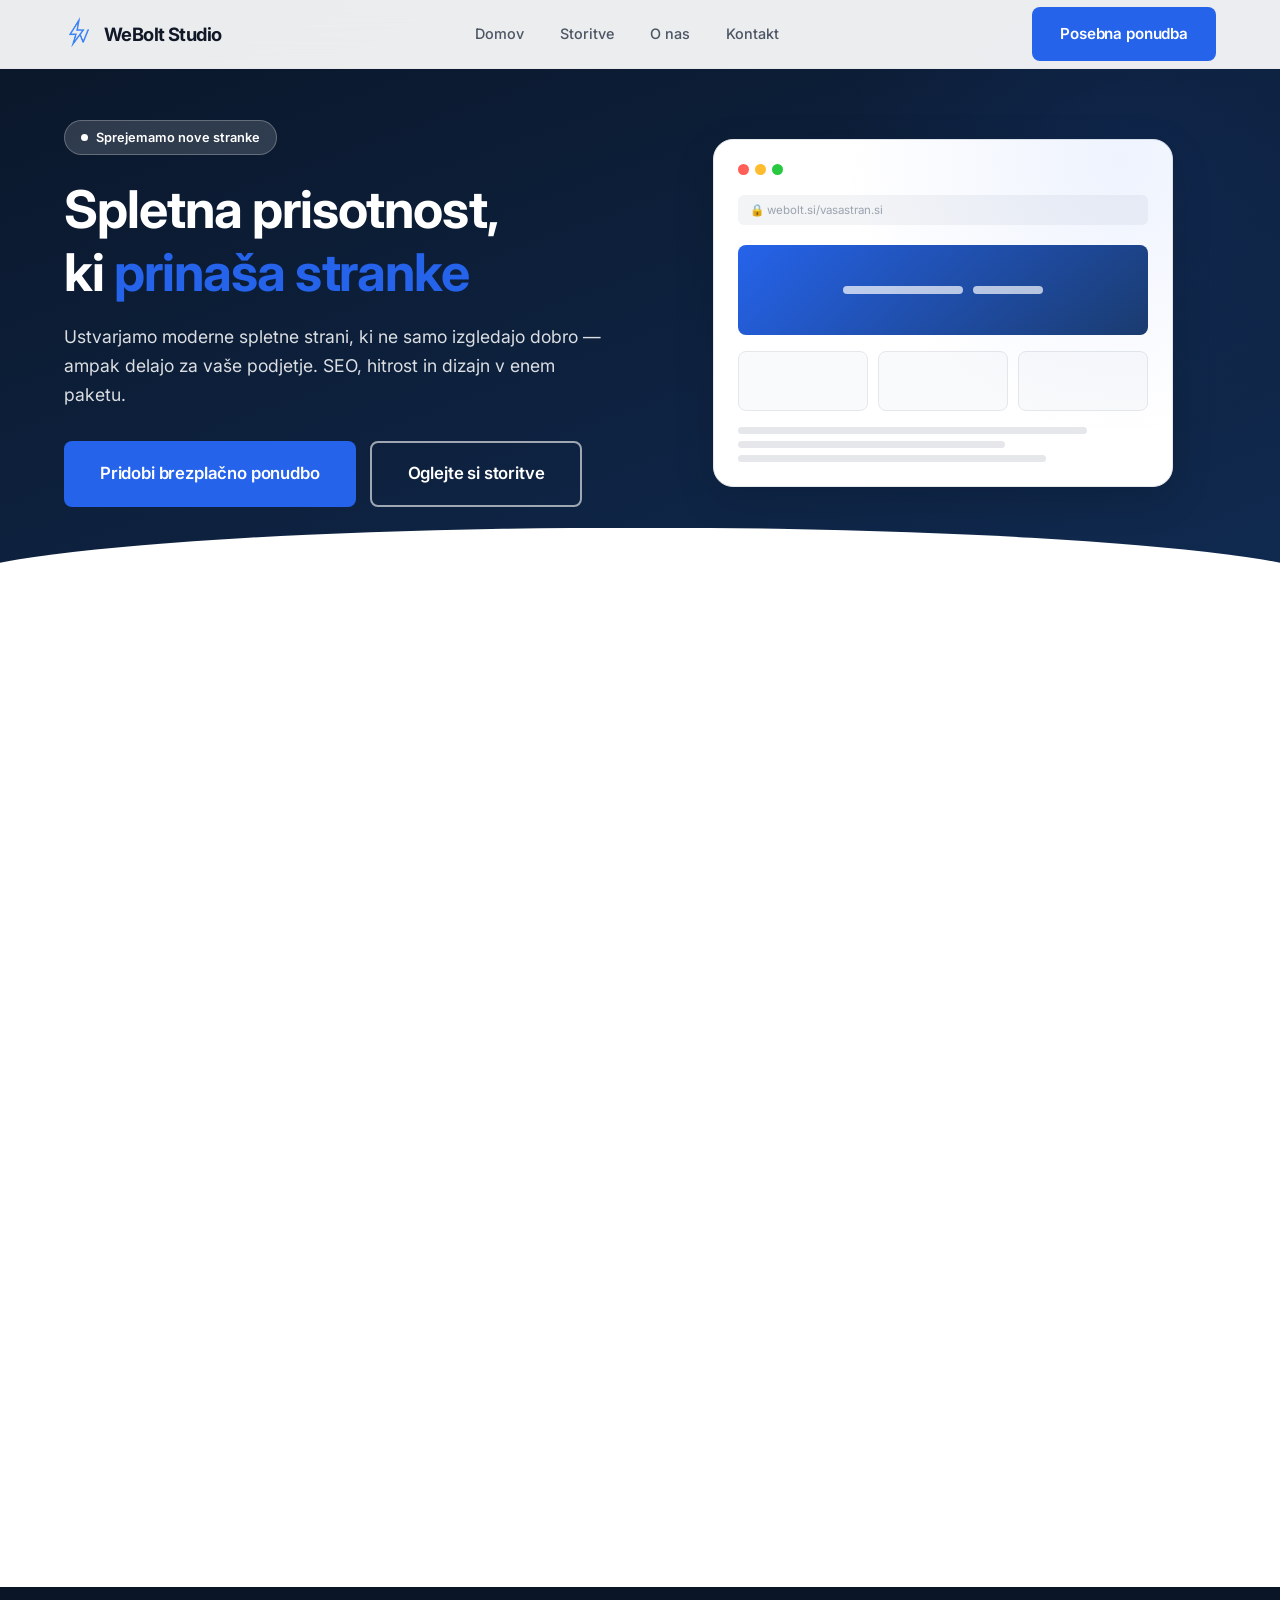
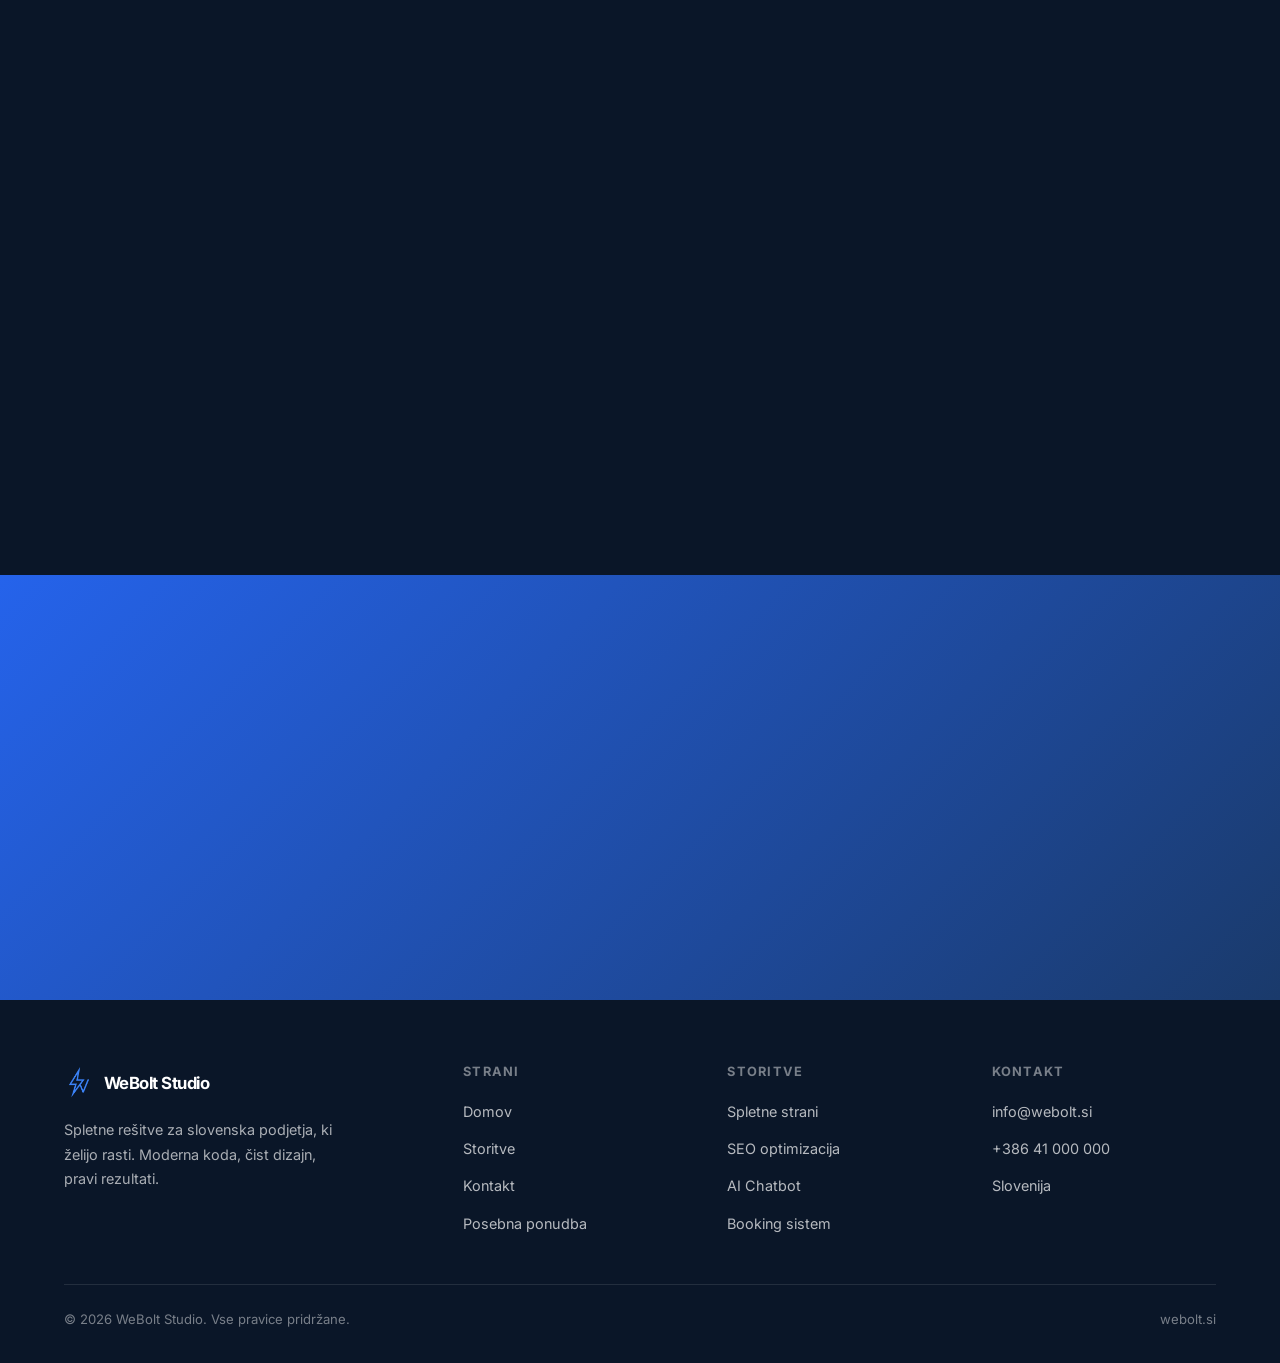
<file: index.html>
<!DOCTYPE html>
<html lang="sl">
<head>
  <meta charset="UTF-8">
  <meta name="viewport" content="width=device-width, initial-scale=1.0">
  <title>WeBolt Studio — Spletne strani, SEO in digitalne rešitve</title>
  <meta name="description" content="WeBolt Studio ustvarja profesionalne spletne strani, optimizacijo za iskalnike (SEO), AI chatbote in booking sisteme za slovenska podjetja.">
  <link rel="icon" type="image/png" href="WeBolt.png">
  <link rel="preconnect" href="https://fonts.googleapis.com">
  <link rel="preconnect" href="https://fonts.gstatic.com" crossorigin>
  <link href="https://fonts.googleapis.com/css2?family=Inter:wght@400;500;600;700;800&display=swap" rel="stylesheet">
  <link rel="stylesheet" href="style.css">
  <style>
    /* Override hero elements for dark landing-hero background */
    .hero.landing-hero .hero__badge {
      background: rgba(255,255,255,.15);
      border-color: rgba(255,255,255,.25);
      color: var(--white);
    }
    .hero.landing-hero .hero__badge-dot {
      background: var(--white);
    }
    .hero.landing-hero .btn-outline {
      color: var(--white);
      border-color: rgba(255,255,255,.6);
    }
    .hero.landing-hero .btn-outline:hover {
      background: rgba(255,255,255,.12);
    }
  </style>
</head>
<body>

  <!-- NAVIGATION -->
  <nav class="nav">
    <div class="container">
      <div class="nav__inner">
        <a class="nav__logo" href="index.html">
          <img src="WeBolt.png" alt="WeBolt Studio" height="40" style="width:auto;vertical-align:middle;">
          WeBolt Studio
        </a>
        <div class="nav__links">
          <a href="index.html">Domov</a>
          <a href="storitve.html">Storitve</a>
          <a href="onas.html">O nas</a>
          <a href="kontakt.html">Kontakt</a>
        </div>
        <div class="nav__cta">
          <a href="posebna-ponudba.html" class="btn btn-primary">Posebna ponudba</a>
        </div>
        <button class="nav__burger" aria-label="Odpri meni">
          <span></span><span></span><span></span>
        </button>
      </div>
    </div>
    <div class="nav__mobile">
      <a href="index.html">Domov</a>
      <a href="storitve.html">Storitve</a>
      <a href="onas.html">O nas</a>
      <a href="kontakt.html">Kontakt</a>
      <a href="posebna-ponudba.html">Posebna ponudba →</a>
    </div>
  </nav>

  <!-- HERO -->
  <section class="hero landing-hero">
    <div class="container">
      <div class="hero__inner">
        <div class="hero__content">
          <div class="hero__badge">
            <span class="hero__badge-dot"></span>
            Sprejemamo nove stranke
          </div>
          <h1 class="hero__title">
            Spletna prisotnost,<br>ki <span>prinaša stranke</span>
          </h1>
          <p class="hero__sub">
            Ustvarjamo moderne spletne strani, ki ne samo izgledajo dobro —
            ampak delajo za vaše podjetje. SEO, hitrost in dizajn v enem paketu.
          </p>
          <div class="hero__actions">
            <a href="posebna-ponudba.html" class="btn btn-primary btn-lg">Pridobi brezplačno ponudbo</a>
            <a href="storitve.html" class="btn btn-outline btn-lg">Oglejte si storitve</a>
          </div>
        </div>
        <div class="hero__visual">
          <div class="hero__mockup">
            <div class="mockup__bar">
              <span class="mockup__dot"></span>
              <span class="mockup__dot"></span>
              <span class="mockup__dot"></span>
            </div>
            <div class="mockup__url">🔒 webolt.si/vasastran.si</div>
            <div class="mockup__hero-block">
              <span class="mockup__hero-line"></span>
              <span class="mockup__hero-line"></span>
            </div>
            <div class="mockup__cards">
              <div class="mockup__card"></div>
              <div class="mockup__card"></div>
              <div class="mockup__card"></div>
            </div>
            <div class="mockup__text-lines">
              <div class="mockup__text-line"></div>
              <div class="mockup__text-line"></div>
              <div class="mockup__text-line"></div>
            </div>
          </div>
        </div>
      </div>
    </div>
  </section>

  <!-- SERVICES OVERVIEW -->
  <section class="section" id="storitve">
    <div class="container">
      <div class="fade-up">
        <span class="section-label">Storitve</span>
        <h2 class="section-title">Vse, kar vaše podjetje potrebuje na spletu</h2>
        <p class="section-subtitle">
          Od dizajna do lansiranja — pokrivamo celoten digitalni ekosistem vašega podjetja.
        </p>
      </div>
      <div class="services-grid">
        <div class="service-card fade-up delay-1">
          <div class="service-card__icon">🌐</div>
          <h3>Spletne strani</h3>
          <p>
            Moderne, hitre in mobilno odzivne spletne strani. Vsaka stran je ročno kodirana — brez počasnih page builderjev.
            Vaša stran se naloži v manj kot 2 sekundi.
          </p>
          <a href="storitve.html#spletne-strani" class="service-card__link">Izvedi več →</a>
        </div>
        <div class="service-card fade-up delay-2">
          <div class="service-card__icon">🔍</div>
          <h3>SEO optimizacija</h3>
          <p>
            Pojavite se višje na Googlu. Tehnična SEO optimizacija, hitrost strani, strukturirani podatki in lokalni SEO
            za vaše področje.
          </p>
          <a href="storitve.html#seo" class="service-card__link">Izvedi več →</a>
        </div>
        <div class="service-card fade-up delay-3">
          <div class="service-card__icon">🤖</div>
          <h3>AI Chatbot</h3>
          <p>
            24/7 avtomatizirana podpora za vaše obiskovalce. AI chatbot odgovarja na vprašanja, zbira kontakte
            in vam prihrani čas.
          </p>
          <a href="storitve.html#chatbot" class="service-card__link">Izvedi več →</a>
        </div>
        <div class="service-card fade-up delay-4">
          <div class="service-card__icon">📅</div>
          <h3>Booking sistem</h3>
          <p>
            Stranke se rezervirajo same — brez klicev in e-mailov. Integracija s kalendarjem, SMS/email
            opomniki in spletnim plačilom.
          </p>
          <a href="storitve.html#booking" class="service-card__link">Izvedi več →</a>
        </div>
      </div>
    </div>
  </section>

  <!-- WHY US -->
  <section class="section why-us">
    <div class="container">
      <div class="fade-up text-white">
        <span class="section-label light">Zakaj WeBolt Studio</span>
        <h2 class="section-title">Naredimo kar obljubimo — v roku</h2>
        <p class="section-subtitle" style="color: rgba(255,255,255,.75); margin-bottom: 56px;">
          Smo majhna ekipa z velikim fokusom. Brez korporativnih procesov, brez čakanja.
        </p>
      </div>
      <div class="grid-3">
        <div class="why-card fade-up delay-1">
          <div class="why-card__number">01</div>
          <h3>Hitrost in rezultati</h3>
          <p>Vaša stran je živa v 7 dneh. Vsaka stran je optimizirana za hitrost in iskalnike že od prve vrstice kode.</p>
        </div>
        <div class="why-card fade-up delay-2">
          <div class="why-card__number">02</div>
          <h3>Brez skritih stroškov</h3>
          <p>Jasna cena od začetka. Veste točno, kaj dobite in kdaj. Brez presenečenj na fakturi.</p>
        </div>
        <div class="why-card fade-up delay-3">
          <div class="why-card__number">03</div>
          <h3>Dolgoročno partnerstvo</h3>
          <p>Nismo samo izvajalci — smo partner za vaš digitalni razvoj. Vzdrževanje, posodobitve in rast skupaj z vami.</p>
        </div>
      </div>
    </div>
  </section>

  <!-- CTA -->
  <section class="section cta-section">
    <div class="container text-center">
      <div class="fade-up">
        <span class="section-label light">Začnemo danes</span>
        <h2 class="section-title" style="color: #fff; margin-bottom: 14px;">Pripravljeni na pravo spletno stran?</h2>
        <p>Pišite nam in v 24 urah dobite brezplačno ponudbo po meri.</p>
        <a href="posebna-ponudba.html" class="btn btn-white btn-lg">Brezplačna ponudba</a>
      </div>
    </div>
  </section>

  <!-- FOOTER -->
  <footer class="footer">
    <div class="container">
      <div class="footer__inner">
        <div class="footer__brand">
          <a class="footer__logo" href="index.html">
            <img src="WeBolt.png" alt="WeBolt Studio" height="40" style="width:auto;vertical-align:middle;">
            WeBolt Studio
          </a>
          <p>Spletne rešitve za slovenska podjetja, ki želijo rasti. Moderna koda, čist dizajn, pravi rezultati.</p>
        </div>
        <div class="footer__col">
          <h4>Strani</h4>
          <ul>
            <li><a href="index.html">Domov</a></li>
            <li><a href="storitve.html">Storitve</a></li>
            <li><a href="kontakt.html">Kontakt</a></li>
            <li><a href="posebna-ponudba.html">Posebna ponudba</a></li>
          </ul>
        </div>
        <div class="footer__col">
          <h4>Storitve</h4>
          <ul>
            <li><a href="storitve.html#spletne-strani">Spletne strani</a></li>
            <li><a href="storitve.html#seo">SEO optimizacija</a></li>
            <li><a href="storitve.html#chatbot">AI Chatbot</a></li>
            <li><a href="storitve.html#booking">Booking sistem</a></li>
          </ul>
        </div>
        <div class="footer__col">
          <h4>Kontakt</h4>
          <ul>
            <li><a href="mailto:info@webolt.si">info@webolt.si</a></li>
            <li><a href="tel:+38641000000">+386 41 000 000</a></li>
            <li><a href="kontakt.html">Slovenija</a></li>
          </ul>
        </div>
      </div>
      <div class="footer__bottom">
        <span>© 2026 WeBolt Studio. Vse pravice pridržane.</span>
        <span>webolt.si</span>
      </div>
    </div>
  </footer>

  <script src="script.js"></script>
</body>
</html>
</file>
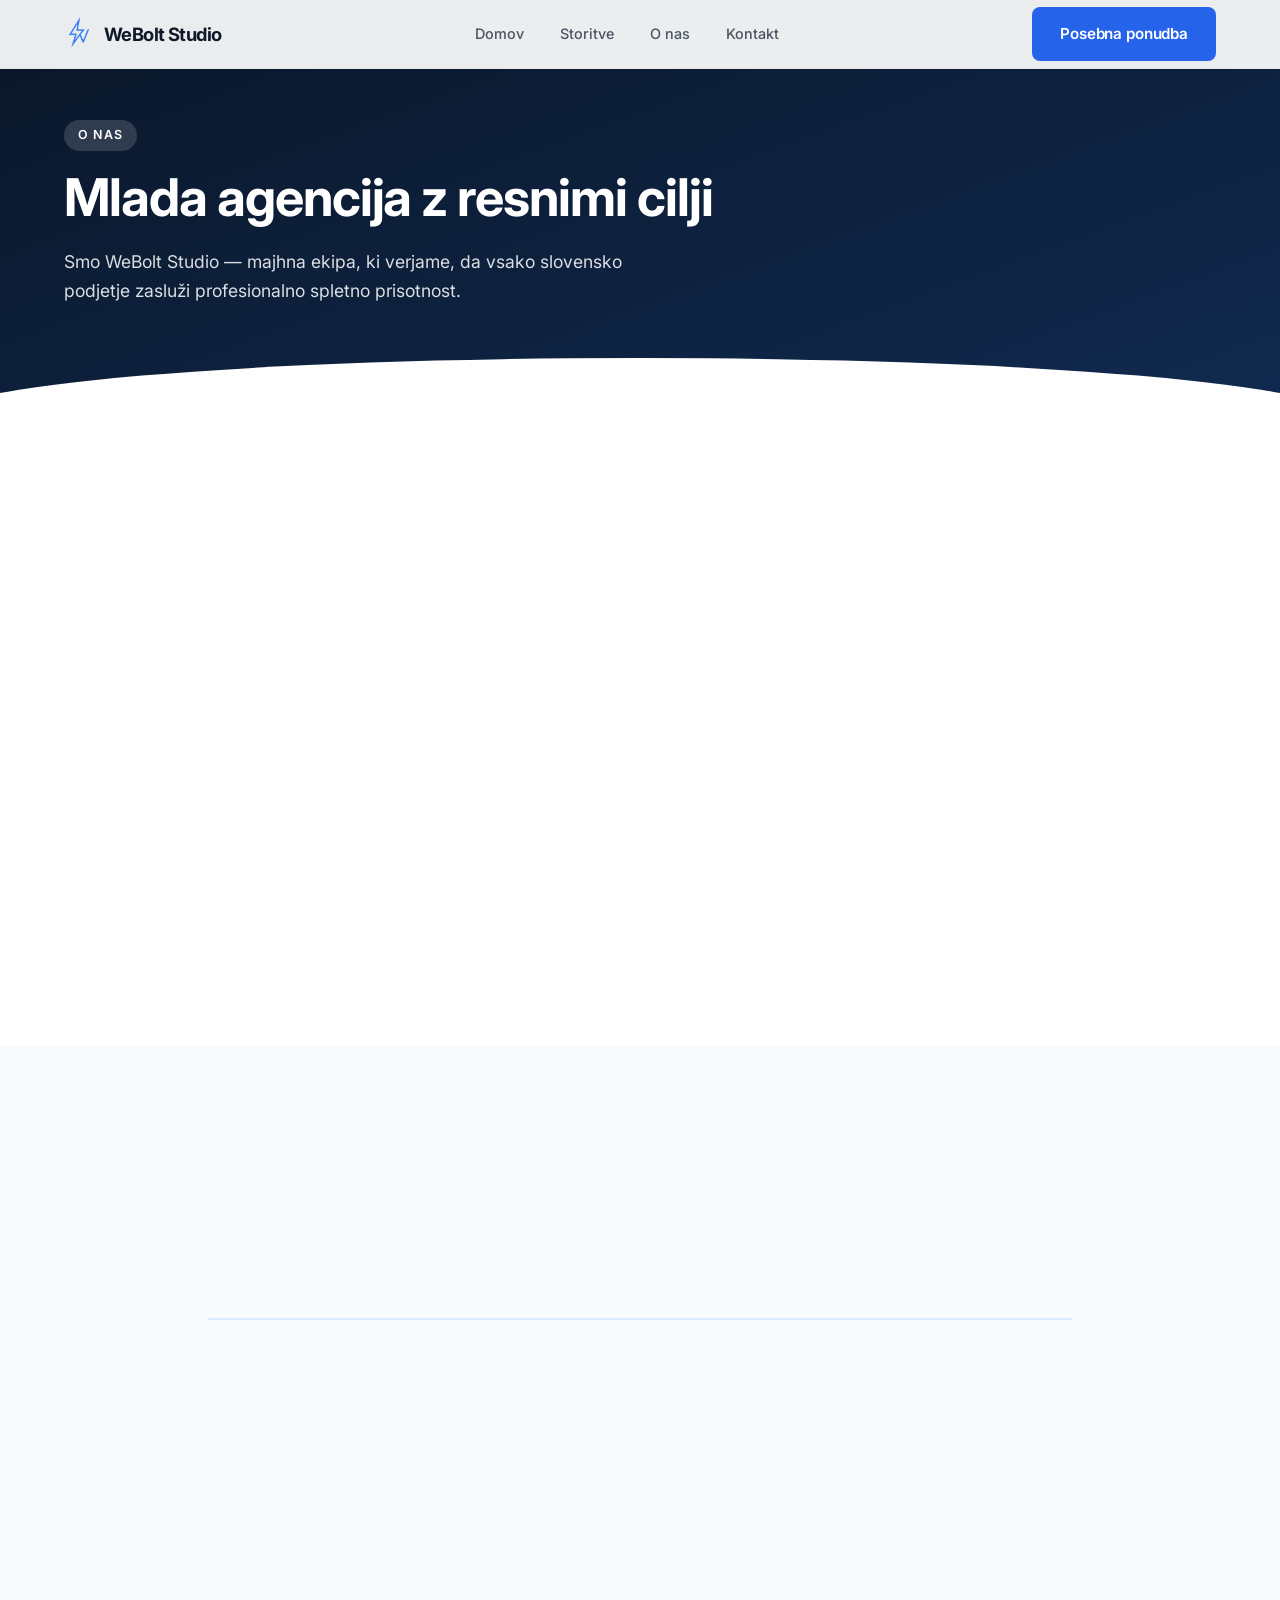
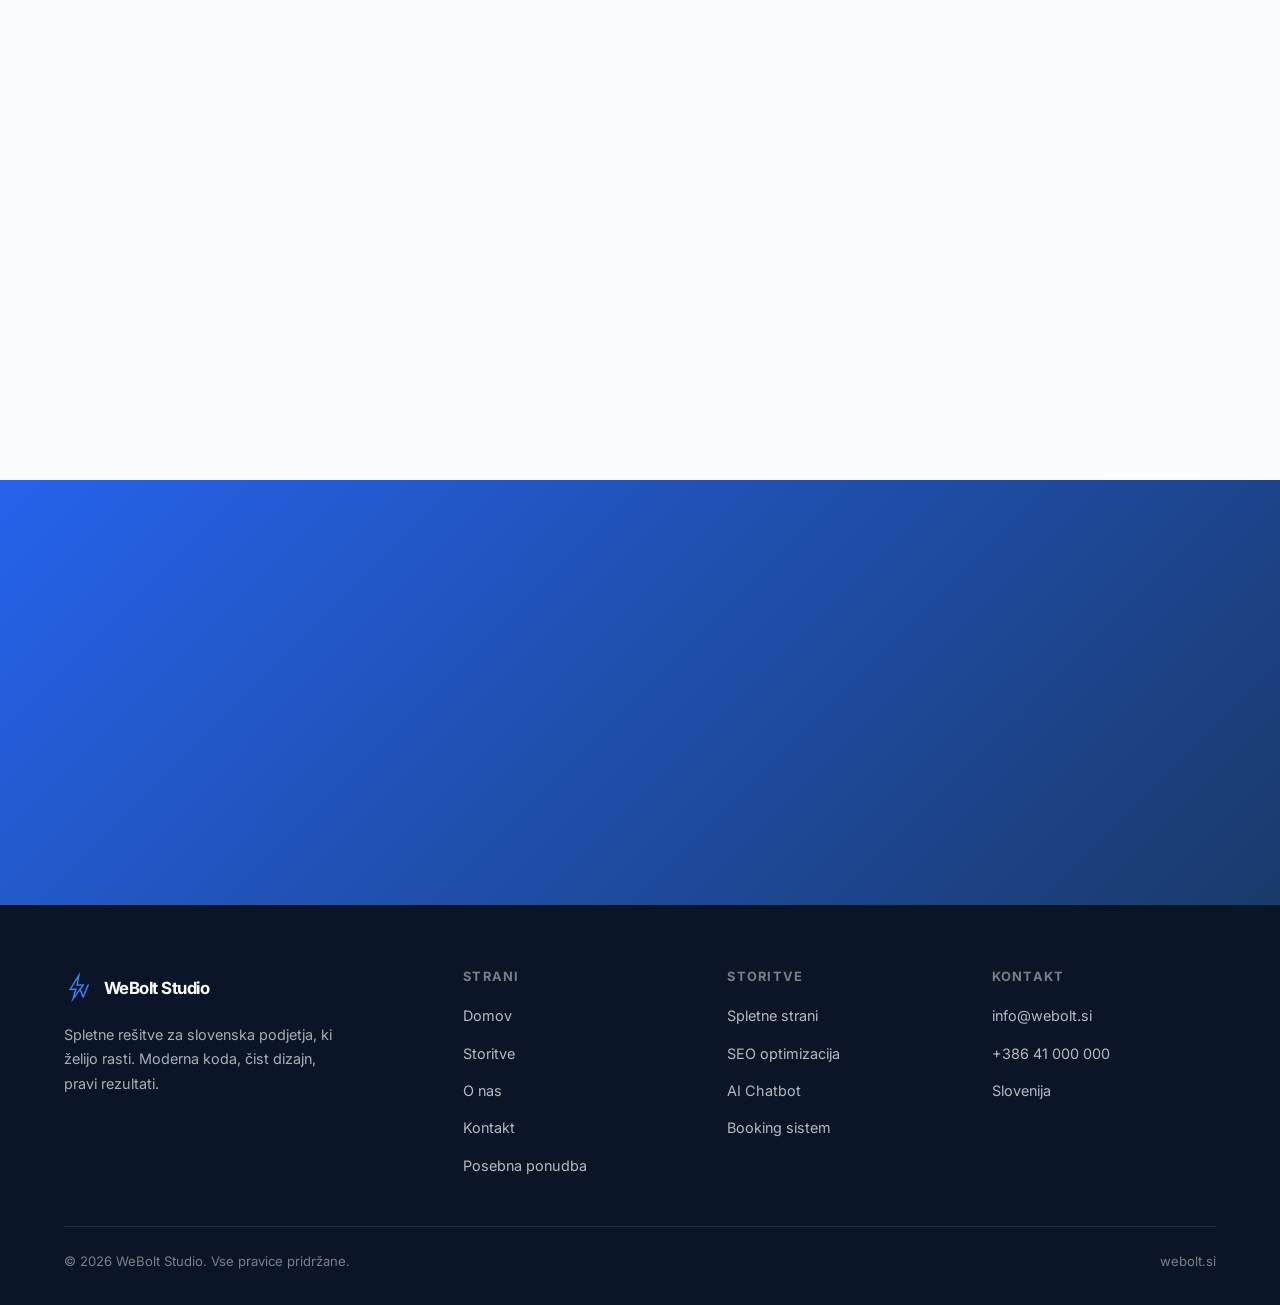
<file: onas.html>
<!DOCTYPE html>
<html lang="sl">
<head>
  <meta charset="UTF-8">
  <meta name="viewport" content="width=device-width, initial-scale=1.0">
  <title>O nas — WeBolt Studio</title>
  <meta name="description" content="WeBolt Studio je slovensko spletno agencijo, predana kakovostnim digitalnim rešitvam za domača podjetja.">
  <link rel="icon" type="image/png" href="WeBolt.png">
  <link rel="preconnect" href="https://fonts.googleapis.com">
  <link rel="preconnect" href="https://fonts.gstatic.com" crossorigin>
  <link href="https://fonts.googleapis.com/css2?family=Inter:wght@400;500;600;700;800&display=swap" rel="stylesheet">
  <link rel="stylesheet" href="style.css">
  <style>
    .about-intro {
      background: var(--white);
    }

    .about-intro__inner {
      max-width: 780px;
    }

    .about-intro__inner p {
      font-size: 1.05rem;
      line-height: 1.8;
      color: var(--gray-600);
      margin-bottom: 20px;
    }

    .about-intro__inner p:last-child {
      margin-bottom: 0;
    }

    .process-section { background: var(--gray-50); }

    .process-steps {
      display: grid;
      grid-template-columns: repeat(4, 1fr);
      gap: 0;
      position: relative;
    }

    .process-steps::before {
      content: '';
      position: absolute;
      top: 28px;
      left: 12.5%;
      right: 12.5%;
      height: 2px;
      background: var(--blue-100);
      z-index: 0;
    }

    .process-step {
      text-align: center;
      position: relative;
      z-index: 1;
      padding: 0 16px;
    }

    .process-step__num {
      width: 56px;
      height: 56px;
      background: var(--blue-400);
      border-radius: 50%;
      display: flex;
      align-items: center;
      justify-content: center;
      font-size: 1.1rem;
      font-weight: 800;
      color: var(--white);
      margin: 0 auto 20px;
      border: 4px solid var(--white);
      box-shadow: 0 0 0 2px var(--blue-100);
    }

    .process-step h4 {
      font-size: .95rem;
      margin-bottom: 6px;
    }

    .process-step p {
      font-size: .83rem;
    }

    @media (max-width: 768px) {
      .process-steps { grid-template-columns: 1fr 1fr; gap: 32px; }
      .process-steps::before { display: none; }
    }

    @media (max-width: 480px) {
      .process-steps { grid-template-columns: 1fr; }
    }
  </style>
</head>
<body>

  <!-- NAVIGATION -->
  <nav class="nav">
    <div class="container">
      <div class="nav__inner">
        <a class="nav__logo" href="index.html">
          <img src="WeBolt.png" alt="WeBolt Studio" height="40" style="width:auto;vertical-align:middle;">
          WeBolt Studio
        </a>
        <div class="nav__links">
          <a href="index.html">Domov</a>
          <a href="storitve.html">Storitve</a>
          <a href="onas.html">O nas</a>
          <a href="kontakt.html">Kontakt</a>
        </div>
        <div class="nav__cta">
          <a href="posebna-ponudba.html" class="btn btn-primary">Posebna ponudba</a>
        </div>
        <button class="nav__burger" aria-label="Odpri meni">
          <span></span><span></span><span></span>
        </button>
      </div>
    </div>
    <div class="nav__mobile">
      <a href="index.html">Domov</a>
      <a href="storitve.html">Storitve</a>
      <a href="onas.html">O nas</a>
      <a href="kontakt.html">Kontakt</a>
      <a href="posebna-ponudba.html">Posebna ponudba →</a>
    </div>
  </nav>

  <!-- PAGE HERO -->
  <section class="landing-hero">
    <div class="container">
      <span class="section-label">O nas</span>
      <h1>Mlada agencija z resnimi cilji</h1>
      <p>Smo WeBolt Studio — majhna ekipa, ki verjame, da vsako slovensko podjetje zasluži profesionalno spletno prisotnost.</p>
    </div>
  </section>

  <!-- ABOUT INTRO -->
  <section class="section about-intro">
    <div class="container">
      <div class="about-intro__inner fade-up">
        <span class="section-label">Kdo smo</span>
        <h2 class="section-title" style="margin-bottom: 32px;">Predanost vsakemu projektu</h2>
        <p>
          WeBolt Studio je slovensko spletno studio, ki nastaja z enim jasnim namenom: pomagati domačim podjetjem, obrtnikom in podjetnikom do spletne prisotnosti, ki dejansko deluje. Ne gre le za lepo stran — gre za orodje, ki privablja stranke in gradi zaupanje.
        </p>
        <p>
          Smo nov studio in to povemo naravnost. Ne lažemo o "desetih letih izkušenj". Kar nudimo je resnična predanost vsakemu projektu, sodobno tehnično znanje in motivacija, da stranko presenetimo — ker naš ugled šele gradimo skupaj z vami.
        </p>
        <p>
          Vsako spletno stran kodiramo ročno, brez počasnih graditeljev strani. Rezultat je hitra, varnostno zanesljiva in SEO-optimizirana stran, ki izgleda profesionalno na vsakem zaslonu. Brez skritih stroškov, brez nepotrebnih zapletov — samo jasno delo in merljivi rezultati.
        </p>
      </div>
    </div>
  </section>

  <!-- PROCESS -->
  <section class="section process-section">
    <div class="container">
      <div class="fade-up text-center" style="margin-bottom: 56px;">
        <span class="section-label">Proces</span>
        <h2 class="section-title">Od povpraševanja do žive strani v 4 korakih</h2>
      </div>
      <div class="process-steps">
        <div class="process-step fade-up delay-1">
          <div class="process-step__num">1</div>
          <h4>Uvodni pogovor</h4>
          <p>Spoznamo vaše podjetje, cilje in pričakovanja. Traja 20–30 minut.</p>
        </div>
        <div class="process-step fade-up delay-2">
          <div class="process-step__num">2</div>
          <h4>Ponudba in dogovor</h4>
          <p>Prejmete natančno ponudbo s specifikacijo, rokom in ceno.</p>
        </div>
        <div class="process-step fade-up delay-3">
          <div class="process-step__num">3</div>
          <h4>Razvoj in pregled</h4>
          <p>Razvijemo stran, vi pregledate in daste povratne informacije.</p>
        </div>
        <div class="process-step fade-up delay-4">
          <div class="process-step__num">4</div>
          <h4>Objava</h4>
          <p>Stran gre živo. Dobite dostope in navodila za samostojno upravljanje.</p>
        </div>
      </div>
    </div>
  </section>

  <!-- TRUST -->
  <section class="section trust-section">
    <div class="container">
      <div class="fade-up text-center" style="margin-bottom: 48px;">
        <span class="section-label">Zaupanje</span>
        <h2 class="section-title">Zakaj nam zaupate — čeprav smo novi</h2>
      </div>
      <div class="trust-grid">
        <div class="trust-card fade-up delay-1">
          <div class="trust-card__icon">📋</div>
          <h4>Jasna pogodba</h4>
          <p>Vsak projekt je podprt s pisnim dogovorom, ki natančno opredeli obseg, roke in ceno. Brez presenečenj.</p>
        </div>
        <div class="trust-card fade-up delay-2">
          <div class="trust-card__icon">🔁</div>
          <h4>Revizije vključene</h4>
          <p>Dve rundi popravkov sta vključeni v ceno. Stran bo takšna, kot si jo zamišljate — brez kompromisov.</p>
        </div>
        <div class="trust-card fade-up delay-3">
          <div class="trust-card__icon">🚀</div>
          <h4>Moderna tehnologija</h4>
          <p>Delamo z najnovejšimi standardi — čista koda, brez zastarelih rešitev, ki bi vas ovirali čez leto ali dve.</p>
        </div>
      </div>
    </div>
  </section>

  <!-- CTA -->
  <section class="section cta-section">
    <div class="container text-center">
      <div class="fade-up">
        <span class="section-label light">Naslednji korak</span>
        <h2 class="section-title" style="color: #fff; margin-bottom: 14px;">Pogovorimo se o vašem projektu</h2>
        <p>Brezplačen uvodni pogovor, brez zavez. Samo priložnost, da ugotovimo, ali se ujamemo.</p>
        <a href="kontakt.html" class="btn btn-white btn-lg">Stopite v stik →</a>
      </div>
    </div>
  </section>

  <!-- FOOTER -->
  <footer class="footer">
    <div class="container">
      <div class="footer__inner">
        <div class="footer__brand">
          <a class="footer__logo" href="index.html">
            <img src="WeBolt.png" alt="WeBolt Studio" height="40" style="width:auto;vertical-align:middle;">
            WeBolt Studio
          </a>
          <p>Spletne rešitve za slovenska podjetja, ki želijo rasti. Moderna koda, čist dizajn, pravi rezultati.</p>
        </div>
        <div class="footer__col">
          <h4>Strani</h4>
          <ul>
            <li><a href="index.html">Domov</a></li>
            <li><a href="storitve.html">Storitve</a></li>
            <li><a href="onas.html">O nas</a></li>
            <li><a href="kontakt.html">Kontakt</a></li>
            <li><a href="posebna-ponudba.html">Posebna ponudba</a></li>
          </ul>
        </div>
        <div class="footer__col">
          <h4>Storitve</h4>
          <ul>
            <li><a href="storitve.html#spletne-strani">Spletne strani</a></li>
            <li><a href="storitve.html#seo">SEO optimizacija</a></li>
            <li><a href="storitve.html#chatbot">AI Chatbot</a></li>
            <li><a href="storitve.html#booking">Booking sistem</a></li>
          </ul>
        </div>
        <div class="footer__col">
          <h4>Kontakt</h4>
          <ul>
            <li><a href="mailto:info@webolt.si">info@webolt.si</a></li>
            <li><a href="tel:+38641000000">+386 41 000 000</a></li>
            <li><a href="kontakt.html">Slovenija</a></li>
          </ul>
        </div>
      </div>
      <div class="footer__bottom">
        <span>© 2026 WeBolt Studio. Vse pravice pridržane.</span>
        <span>webolt.si</span>
      </div>
    </div>
  </footer>

  <script src="script.js"></script>
</body>
</html>
</file>
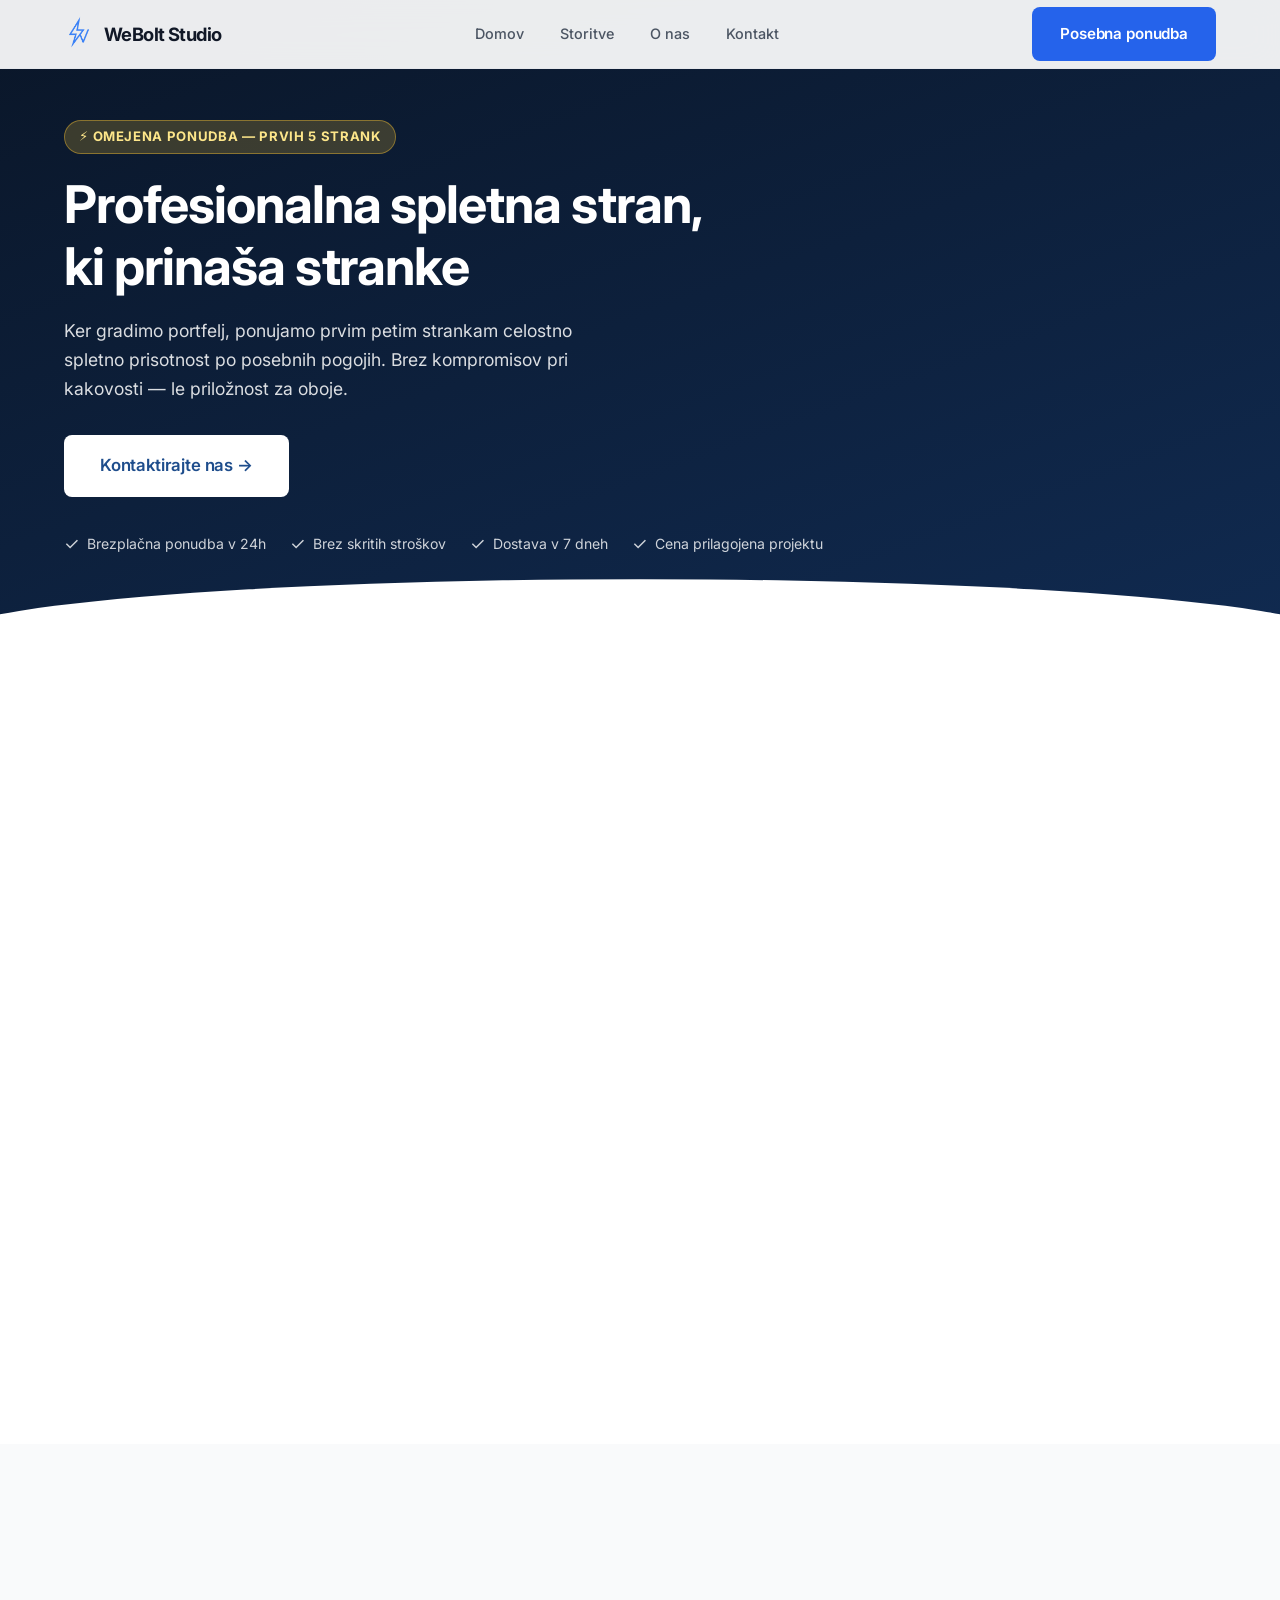
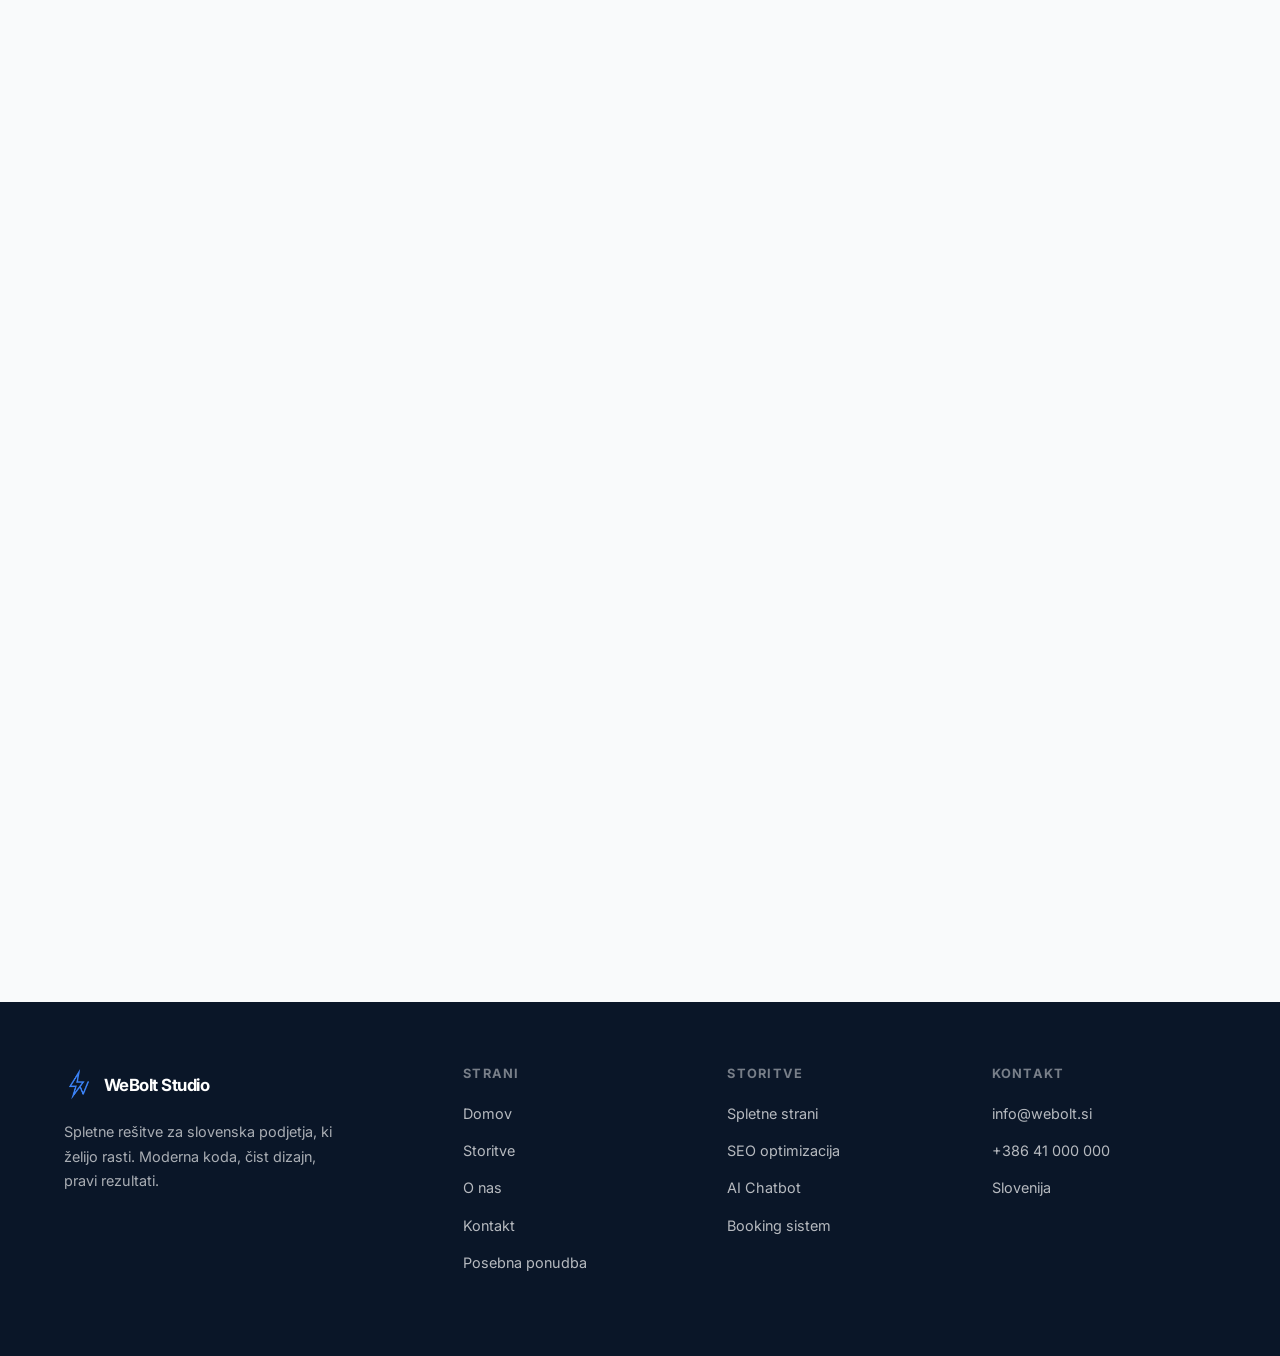
<file: posebna-ponudba.html>
<!DOCTYPE html>
<html lang="sl">
<head>
  <meta charset="UTF-8">
  <meta name="viewport" content="width=device-width, initial-scale=1.0">
  <title>Posebna ponudba — WeBolt Studio</title>
  <meta name="description" content="Omejena ponudba za prve stranke WeBolt Studia. Profesionalna spletna stran po meri — brezplačna ponudba v 24 urah.">
  <link rel="icon" type="image/png" href="WeBolt.png">
  <link rel="preconnect" href="https://fonts.googleapis.com">
  <link rel="preconnect" href="https://fonts.gstatic.com" crossorigin>
  <link href="https://fonts.googleapis.com/css2?family=Inter:wght@400;500;600;700;800&display=swap" rel="stylesheet">
  <link rel="stylesheet" href="style.css">
  <style>
    .feature-grid {
      display: grid;
      grid-template-columns: 1fr 1fr;
      gap: 20px;
      margin-top: 48px;
    }

    .feature-item {
      display: flex;
      align-items: flex-start;
      gap: 16px;
      background: var(--gray-50);
      border: 1px solid var(--gray-200);
      border-radius: var(--radius-md);
      padding: 24px;
    }

    .feature-item__icon {
      font-size: 1.8rem;
      line-height: 1;
      flex-shrink: 0;
    }

    .feature-item h4 {
      font-size: .95rem;
      margin-bottom: 4px;
    }

    .feature-item p {
      font-size: .85rem;
      color: var(--gray-500);
      margin: 0;
    }

    .quote-section {
      background: var(--gray-50);
    }

    .quote-box {
      background: var(--white);
      border: 1px solid var(--gray-200);
      border-radius: var(--radius-lg);
      padding: 56px 48px;
      text-align: center;
      max-width: 680px;
      margin-inline: auto;
      box-shadow: var(--shadow-md);
    }

    .quote-box .quote-icon {
      font-size: 2.8rem;
      margin-bottom: 20px;
      display: block;
    }

    .quote-box h2 {
      font-size: 1.7rem;
      margin-bottom: 16px;
    }

    .quote-box > p {
      font-size: 1.05rem;
      color: var(--gray-600);
      line-height: 1.7;
      margin-bottom: 32px;
    }

    .quote-box .quote-note {
      font-size: .82rem;
      color: var(--gray-400);
      margin-top: 16px;
      margin-bottom: 0;
    }

    @media (max-width: 768px) {
      .feature-grid { grid-template-columns: 1fr; }
      .quote-box { padding: 36px 24px; }
    }
  </style>
</head>
<body>

  <!-- NAVIGATION -->
  <nav class="nav">
    <div class="container">
      <div class="nav__inner">
        <a class="nav__logo" href="index.html">
          <img src="WeBolt.png" alt="WeBolt Studio" height="40" style="width:auto;vertical-align:middle;">
          WeBolt Studio
        </a>
        <div class="nav__links">
          <a href="index.html">Domov</a>
          <a href="storitve.html">Storitve</a>
          <a href="onas.html">O nas</a>
          <a href="kontakt.html">Kontakt</a>
        </div>
        <div class="nav__cta">
          <a href="posebna-ponudba.html" class="btn btn-primary">Posebna ponudba</a>
        </div>
        <button class="nav__burger" aria-label="Odpri meni">
          <span></span><span></span><span></span>
        </button>
      </div>
    </div>
    <div class="nav__mobile">
      <a href="index.html">Domov</a>
      <a href="storitve.html">Storitve</a>
      <a href="onas.html">O nas</a>
      <a href="kontakt.html">Kontakt</a>
      <a href="posebna-ponudba.html">Posebna ponudba →</a>
    </div>
  </nav>

  <!-- HERO -->
  <section class="landing-hero">
    <div class="container">
      <div class="landing-hero__content">
        <div class="offer-tag">⚡ Omejena ponudba — prvih 5 strank</div>
        <h1>Profesionalna spletna stran,<br>ki prinaša stranke</h1>
        <p>
          Ker gradimo portfelj, ponujamo prvim petim strankam celostno spletno prisotnost po posebnih pogojih.
          Brez kompromisov pri kakovosti — le priložnost za oboje.
        </p>
        <a href="kontakt.html" class="btn btn-white btn-lg">Kontaktirajte nas →</a>
        <div class="landing-hero__meta">
          <div class="landing-hero__meta-item">
            <span>✓</span>
            <span>Brezplačna ponudba v 24h</span>
          </div>
          <div class="landing-hero__meta-item">
            <span>✓</span>
            <span>Brez skritih stroškov</span>
          </div>
          <div class="landing-hero__meta-item">
            <span>✓</span>
            <span>Dostava v 7 dneh</span>
          </div>
          <div class="landing-hero__meta-item">
            <span>✓</span>
            <span>Cena prilagojena projektu</span>
          </div>
        </div>
      </div>
    </div>
  </section>

  <!-- WHAT YOU GET -->
  <section class="section" style="background: var(--white);">
    <div class="container">
      <div class="fade-up">
        <span class="section-label">Kar dobite</span>
        <h2 class="section-title">Celostna spletna prisotnost v enem paketu</h2>
        <p class="section-subtitle">
          Nič ni prepuščeno naključju. Vsak element je zasnovan z namenom — da vaše podjetje izgleda profesionalno in pridobiva stranke.
        </p>
      </div>

      <div class="feature-grid">
        <div class="feature-item fade-up delay-1">
          <div class="feature-item__icon">🌐</div>
          <div>
            <h4>Moderna spletna stran</h4>
            <p>Do 5 podstrani, mobilno odzivna, Google PageSpeed 90+, SSL certifikat, profesionalen dizajn po meri.</p>
          </div>
        </div>
        <div class="feature-item fade-up delay-2">
          <div class="feature-item__icon">🔍</div>
          <div>
            <h4>Osnovna SEO optimizacija</h4>
            <p>Tehnična SEO nastavitev, meta oznake, strukturirani podatki in Google Search Console integracija.</p>
          </div>
        </div>
        <div class="feature-item fade-up delay-3">
          <div class="feature-item__icon">📊</div>
          <div>
            <h4>Google Analytics 4</h4>
            <p>Veste koliko obiskovalcev prihaja na vašo stran, od kod in kaj počnejo. Nastavitev in uvod v branje podatkov.</p>
          </div>
        </div>
        <div class="feature-item fade-up delay-4">
          <div class="feature-item__icon">📱</div>
          <div>
            <h4>Mobilna odzivnost</h4>
            <p>Stran je brezhibna na vseh napravah — telefon, tablica, računalnik. Posebej testiramo na iOS in Android.</p>
          </div>
        </div>
        <div class="feature-item fade-up delay-1">
          <div class="feature-item__icon">✉️</div>
          <div>
            <h4>Kontaktni obrazec</h4>
            <p>Delujoč kontaktni obrazec z obvestili na e-pošto — vsa povpraševanja direktno v vaš inbox.</p>
          </div>
        </div>
        <div class="feature-item fade-up delay-2">
          <div class="feature-item__icon">🛡️</div>
          <div>
            <h4>Vzdrževanje po zagonu</h4>
            <p>Varnostne kopije, posodobitve in do 1 ura manjših sprememb na mesec — da stran ostane v vrhunski formi.</p>
          </div>
        </div>
      </div>
    </div>
  </section>

  <!-- TRUST -->
  <section class="section trust-section">
    <div class="container">
      <div class="fade-up text-center" style="margin-bottom: 48px;">
        <span class="section-label">Zaupanje</span>
        <h2 class="section-title">Zakaj nam zaupate — čeprav smo novi</h2>
      </div>
      <div class="trust-grid">
        <div class="trust-card fade-up delay-1">
          <div class="trust-card__icon">📋</div>
          <h4>Jasna pogodba</h4>
          <p>Vsak projekt je podprt s pisnim dogovorom, ki natančno opredeli obseg, roke in ceno. Brez presenečenj.</p>
        </div>
        <div class="trust-card fade-up delay-2">
          <div class="trust-card__icon">🔁</div>
          <h4>Revizije vključene</h4>
          <p>Dve rundi popravkov sta vključeni v ceno. Stran bo takšna, kot si jo zamišljate — brez kompromisov.</p>
        </div>
        <div class="trust-card fade-up delay-3">
          <div class="trust-card__icon">🚀</div>
          <h4>Moderna tehnologija</h4>
          <p>Delamo z najnovejšimi standardi — čista koda, brez zastarelih rešitev, ki bi vas ovirali čez leto ali dve.</p>
        </div>
      </div>
    </div>
  </section>

  <!-- QUOTE CTA -->
  <section class="section quote-section">
    <div class="container">
      <div class="quote-box fade-up">
        <span class="quote-icon">💬</span>
        <h2>Prejmite brezplačno ponudbo po meri</h2>
        <p>Pišite nam za brezplačno ponudbo po meri — odgovorimo v 24 urah.</p>
        <a href="kontakt.html" class="btn btn-primary btn-lg">Kontaktirajte nas</a>
        <p class="quote-note">Brez obveznosti. Samo pogovor o tem, kaj potrebujete.</p>
      </div>
    </div>
  </section>

  <!-- FOOTER -->
  <footer class="footer">
    <div class="container">
      <div class="footer__inner">
        <div class="footer__brand">
          <a class="footer__logo" href="index.html">
            <img src="WeBolt.png" alt="WeBolt Studio" height="40" style="width:auto;vertical-align:middle;">
            WeBolt Studio
          </a>
          <p>Spletne rešitve za slovenska podjetja, ki želijo rasti. Moderna koda, čist dizajn, pravi rezultati.</p>
        </div>
        <div class="footer__col">
          <h4>Strani</h4>
          <ul>
            <li><a href="index.html">Domov</a></li>
            <li><a href="storitve.html">Storitve</a></li>
            <li><a href="onas.html">O nas</a></li>
            <li><a href="kontakt.html">Kontakt</a></li>
            <li><a href="posebna-ponudba.html">Posebna ponudba</a></li>
          </ul>
        </div>
        <div class="footer__col">
          <h4>Storitve</h4>
          <ul>
            <li><a href="storitve.html#spletne-strani">Spletne strani</a></li>
            <li><a href="storitve.html#seo">SEO optimizacija</a></li>
            <li><a href="storitve.html#chatbot">AI Chatbot</a></li>
            <li><a href="storitve.html#booking">Booking sistem</a></li>
          </ul>
        </div>
        <div class="footer__col">
          <h4>Kontakt</h4>
          <ul>
            <li><a href="mailto:info@webolt.si">info@webolt.si</a></li>
            <li><a href="tel:+38641000000">+386 41 000 000</a></li>
            <li><a href="kontakt.html">Slovenija</a></li>
          </ul>
        </div>
</file>
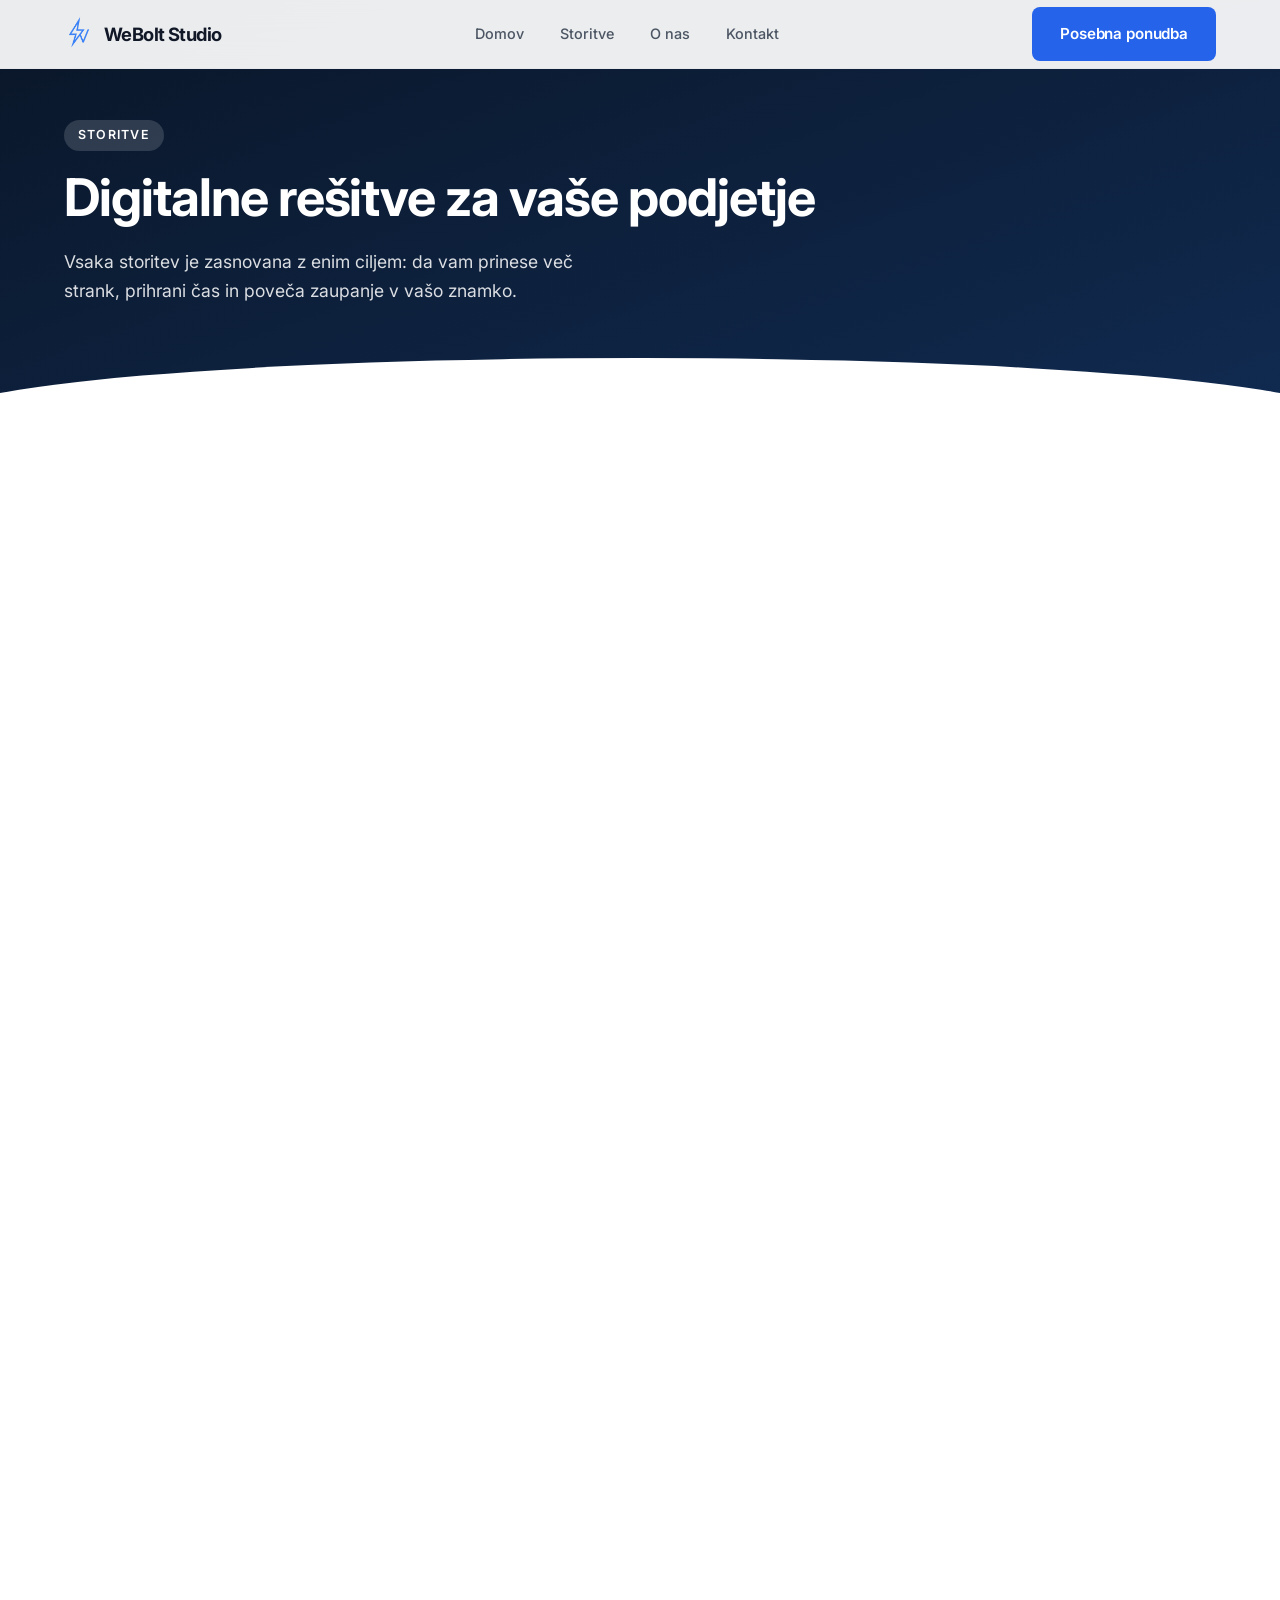
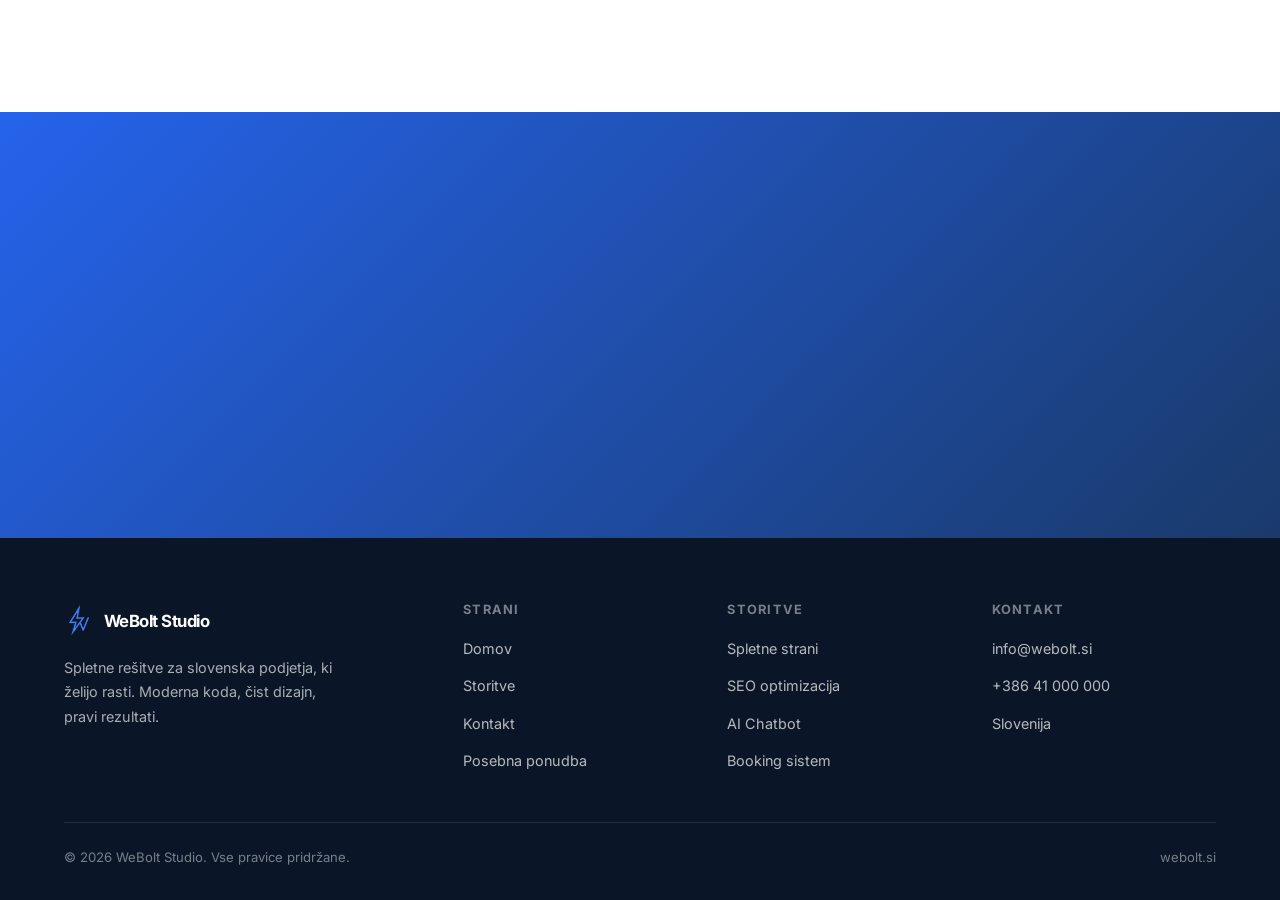
<file: storitve.html>
<!DOCTYPE html>
<html lang="sl">
<head>
  <meta charset="UTF-8">
  <meta name="viewport" content="width=device-width, initial-scale=1.0">
  <title>Storitve — WeBolt Studio</title>
  <meta name="description" content="Spletne strani, SEO optimizacija, AI chatboti in booking sistemi za slovenska podjetja. Profesionalne digitalne rešitve.">
  <link rel="icon" type="image/png" href="WeBolt.png">
  <link rel="preconnect" href="https://fonts.googleapis.com">
  <link rel="preconnect" href="https://fonts.gstatic.com" crossorigin>
  <link href="https://fonts.googleapis.com/css2?family=Inter:wght@400;500;600;700;800&display=swap" rel="stylesheet">
  <link rel="stylesheet" href="style.css">
  <style>
    .service-detail__visual { font-size: 4.5rem; }
  </style>
</head>
<body>

  <!-- NAVIGATION -->
  <nav class="nav">
    <div class="container">
      <div class="nav__inner">
        <a class="nav__logo" href="index.html">
          <img src="WeBolt.png" alt="WeBolt Studio" height="40" style="width:auto;vertical-align:middle;">
          WeBolt Studio
        </a>
        <div class="nav__links">
          <a href="index.html">Domov</a>
          <a href="storitve.html">Storitve</a>
          <a href="onas.html">O nas</a>
          <a href="kontakt.html">Kontakt</a>
        </div>
        <div class="nav__cta">
          <a href="posebna-ponudba.html" class="btn btn-primary">Posebna ponudba</a>
        </div>
        <button class="nav__burger" aria-label="Odpri meni">
          <span></span><span></span><span></span>
        </button>
      </div>
    </div>
    <div class="nav__mobile">
      <a href="index.html">Domov</a>
      <a href="storitve.html">Storitve</a>
      <a href="onas.html">O nas</a>
      <a href="kontakt.html">Kontakt</a>
      <a href="posebna-ponudba.html">Posebna ponudba →</a>
    </div>
  </nav>

  <!-- PAGE HERO -->
  <section class="landing-hero">
    <div class="container">
      <span class="section-label">Storitve</span>
      <h1>Digitalne rešitve za vaše podjetje</h1>
      <p>
        Vsaka storitev je zasnovana z enim ciljem: da vam prinese več strank, prihrani čas in poveča zaupanje v vašo znamko.
      </p>
    </div>
  </section>

  <!-- SERVICES DETAIL -->
  <section class="section">
    <div class="container">

      <!-- Spletne strani -->
      <div class="service-detail fade-up" id="spletne-strani">
        <div class="service-detail__content">
          <span class="section-label">Spletne strani</span>
          <h2>Stran, ki deluje za vas — ne le izgleda dobro</h2>
          <p>
            Vsako spletno stran kodiramo ročno brez page builderjev kot Elementor ali Wix.
            Rezultat? Stran, ki se naloži v manj kot 2 sekundi, brez odvečne kode,
            brez mesečnih licenčnin za plugine.
          </p>
          <ul class="service-detail__list">
            <li>Responziven dizajn — idealna izkušnja na vseh napravah</li>
            <li>Google PageSpeed 90+ (Core Web Vitals)</li>
            <li>SSL certifikat in varnostna nastavitev</li>
            <li>SEO pripravljena struktura od samega začetka</li>
            <li>Sistem za upravljanje vsebine (po potrebi)</li>
            <li>Google Analytics in Search Console integracija</li>
            <li>Dostava v 7 dni</li>
          </ul>
          <a href="kontakt.html" class="btn btn-primary">Zahtevaj ponudbo za spletno stran</a>
        </div>
        <div class="service-detail__visual">🌐</div>
      </div>

      <!-- SEO -->
      <div class="service-detail reverse fade-up" id="seo">
        <div class="service-detail__content">
          <span class="section-label">SEO optimizacija</span>
          <h2>Na prvi strani Googla — brez plačanih oglasov</h2>
          <p>
            SEO je naložba, ki se splača dolgoročno. S tehničnimi optimizacijami, vsebino in
            lokalno SEO strategijo vam pomagamo doseči stranke, ki aktivno iščejo vaše storitve.
          </p>
          <ul class="service-detail__list">
            <li>Tehnična SEO revizija in optimizacija</li>
            <li>Optimizacija hitrosti strani (Core Web Vitals)</li>
            <li>Lokalni SEO — Google Business Profile</li>
            <li>Strukturirani podatki (Schema Markup)</li>
            <li>Analiza ključnih besed za vaše področje</li>
            <li>Mesečno poročilo o napredku in pozicijah</li>
          </ul>
          <a href="kontakt.html" class="btn btn-primary">Zahtevaj SEO ponudbo</a>
        </div>
        <div class="service-detail__visual">🔍</div>
      </div>

      <!-- AI Chatbot -->
      <div class="service-detail fade-up" id="chatbot">
        <div class="service-detail__content">
          <span class="section-label">AI Chatbot</span>
          <h2>Vaš digitalni asistent dela 24/7 — vi pa spite</h2>
          <p>
            AI chatbot, ki pozna vaše podjetje, storitve in pogosta vprašanja. Odgovori na vprašanja obiskovalcev,
            zbira kontaktne podatke in filtrira potencialne stranke — avtomatično.
          </p>
          <ul class="service-detail__list">
            <li>Naučen na vaši vsebini in storitvah</li>
            <li>Zbiranje kontaktov in leadov</li>
            <li>Integracija z email ali WhatsApp obvestili</li>
            <li>Slovenščina in angleščina</li>
            <li>Personaliziran videz — skladen z vašo znamko</li>
            <li>Dashboard za pregled pogovorov</li>
          </ul>
          <a href="kontakt.html" class="btn btn-primary">Zahtevaj chatbot ponudbo</a>
        </div>
        <div class="service-detail__visual">🤖</div>
      </div>

      <!-- Booking sistem -->
      <div class="service-detail reverse fade-up" id="booking">
        <div class="service-detail__content">
          <span class="section-label">Booking sistem</span>
          <h2>Stranke se rezervirajo same — vi le potrdite</h2>
          <p>
            Konec telefoniranja in pisanja e-mailov za termine. Integrirani booking sistem na vaši strani omogoča
            strankam, da sami izberejo termin, prejmejo potrditev in se jim avtomatično pošlje opomnik.
          </p>
          <ul class="service-detail__list">
            <li>Sinhronizacija z Google Kalendarjem</li>
            <li>Avtomatski email in SMS opomniki</li>
            <li>Spletno plačilo (opcijsko)</li>
            <li>Upravljanje prostih terminov v realnem času</li>
            <li>Mobilno prijazna rezervacijska stran</li>
            <li>Integracija z obstoječo spletno stranjo</li>
          </ul>
          <a href="kontakt.html" class="btn btn-primary">Zahtevaj booking ponudbo</a>
        </div>
        <div class="service-detail__visual">📅</div>
      </div>

    </div>
  </section>

  <!-- CTA -->
  <section class="section cta-section">
    <div class="container text-center">
      <div class="fade-up">
        <span class="section-label light">Naslednji korak</span>
        <h2 class="section-title" style="color: #fff; margin-bottom: 14px;">Ne veste, s čim začeti?</h2>
        <p>Pišite nam in skupaj ugotovimo, katera rešitev vam bo prinesla največ.</p>
        <a href="kontakt.html" class="btn btn-white btn-lg">Pogovorimo se brezplačno</a>
      </div>
    </div>
  </section>

  <!-- FOOTER -->
  <footer class="footer">
    <div class="container">
      <div class="footer__inner">
        <div class="footer__brand">
          <a class="footer__logo" href="index.html">
            <img src="WeBolt.png" alt="WeBolt Studio" height="40" style="width:auto;vertical-align:middle;">
            WeBolt Studio
          </a>
          <p>Spletne rešitve za slovenska podjetja, ki želijo rasti. Moderna koda, čist dizajn, pravi rezultati.</p>
        </div>
        <div class="footer__col">
          <h4>Strani</h4>
          <ul>
            <li><a href="index.html">Domov</a></li>
            <li><a href="storitve.html">Storitve</a></li>
            <li><a href="kontakt.html">Kontakt</a></li>
            <li><a href="posebna-ponudba.html">Posebna ponudba</a></li>
          </ul>
        </div>
        <div class="footer__col">
          <h4>Storitve</h4>
          <ul>
            <li><a href="#spletne-strani">Spletne strani</a></li>
            <li><a href="#seo">SEO optimizacija</a></li>
            <li><a href="#chatbot">AI Chatbot</a></li>
            <li><a href="#booking">Booking sistem</a></li>
          </ul>
        </div>
        <div class="footer__col">
          <h4>Kontakt</h4>
          <ul>
            <li><a href="mailto:info@webolt.si">info@webolt.si</a></li>
            <li><a href="tel:+38641000000">+386 41 000 000</a></li>
            <li><a href="kontakt.html">Slovenija</a></li>
          </ul>
        </div>
      </div>
      <div class="footer__bottom">
        <span>© 2026 WeBolt Studio. Vse pravice pridržane.</span>
        <span>webolt.si</span>
      </div>
    </div>
  </footer>

  <script src="script.js"></script>
</body>
</html>
</file>
<file: style.css>
/* ===================================================
   WeBolt Studio — style.css
   Shared across all pages
   =================================================== */

/* ── Variables ────────────────────────────────────── */
:root {
  --blue-900: #0a1628;
  --blue-800: #0d1f3c;
  --blue-700: #102a50;
  --blue-600: #1a3a6b;
  --blue-500: #1e4d8c;
  --blue-400: #2563eb;
  --blue-300: #3b82f6;
  --blue-100: #dbeafe;
  --blue-50:  #eff6ff;

  --white:    #ffffff;
  --gray-50:  #f9fafb;
  --gray-100: #f3f4f6;
  --gray-200: #e5e7eb;
  --gray-400: #9ca3af;
  --gray-600: #4b5563;
  --gray-800: #1f2937;
  --gray-900: #111827;

  --font: 'Inter', 'Segoe UI', system-ui, -apple-system, sans-serif;
  --radius-sm: 8px;
  --radius-md: 14px;
  --radius-lg: 20px;
  --shadow-sm: 0 1px 4px rgba(0,0,0,.07);
  --shadow-md: 0 4px 16px rgba(0,0,0,.10);
  --shadow-lg: 0 12px 40px rgba(0,0,0,.13);

  --transition: .25s ease;
  --max-w: 1160px;
}

/* ── Reset & Base ─────────────────────────────────── */
*, *::before, *::after { box-sizing: border-box; margin: 0; padding: 0; }

html { scroll-behavior: smooth; font-size: 16px; }

body {
  font-family: var(--font);
  color: var(--gray-800);
  background: var(--white);
  line-height: 1.65;
  -webkit-font-smoothing: antialiased;
}

img { display: block; max-width: 100%; }

a { color: inherit; text-decoration: none; }

ul { list-style: none; }

/* ── Typography ───────────────────────────────────── */
h1, h2, h3, h4 {
  font-weight: 700;
  line-height: 1.2;
  letter-spacing: -.02em;
  color: var(--gray-900);
}

h1 { font-size: clamp(2rem, 5vw, 3.25rem); }
h2 { font-size: clamp(1.6rem, 3.5vw, 2.4rem); }
h3 { font-size: clamp(1.15rem, 2vw, 1.4rem); }

p { color: var(--gray-600); }

.text-white h1,
.text-white h2,
.text-white h3,
.text-white p { color: var(--white); }

.text-white p { color: rgba(255,255,255,.8); }

/* ── Layout Helpers ───────────────────────────────── */
.container {
  width: 90%;
  max-width: var(--max-w);
  margin-inline: auto;
}

.section {
  padding: 96px 0;
}

.section-sm {
  padding: 64px 0;
}

.section-label {
  display: inline-block;
  font-size: .78rem;
  font-weight: 600;
  letter-spacing: .1em;
  text-transform: uppercase;
  color: var(--blue-400);
  background: var(--blue-50);
  padding: 5px 14px;
  border-radius: 99px;
  margin-bottom: 16px;
}

.section-label.light {
  background: rgba(255,255,255,.15);
  color: var(--white);
}

.section-title {
  margin-bottom: 16px;
}

.section-subtitle {
  font-size: 1.1rem;
  max-width: 560px;
  margin-bottom: 56px;
}

.section-subtitle.centered {
  margin-inline: auto;
  text-align: center;
}

.text-center { text-align: center; }

.grid-2 {
  display: grid;
  grid-template-columns: repeat(2, 1fr);
  gap: 32px;
}

.grid-3 {
  display: grid;
  grid-template-columns: repeat(3, 1fr);
  gap: 28px;
}

.grid-4 {
  display: grid;
  grid-template-columns: repeat(4, 1fr);
  gap: 24px;
}

/* ── Buttons ──────────────────────────────────────── */
.btn {
  display: inline-flex;
  align-items: center;
  gap: 8px;
  padding: 14px 28px;
  border-radius: var(--radius-sm);
  font-size: .95rem;
  font-weight: 600;
  letter-spacing: -.01em;
  cursor: pointer;
  border: none;
  transition: var(--transition);
  white-space: nowrap;
}

.btn-primary {
  background: var(--blue-400);
  color: var(--white);
}

.btn-primary:hover {
  background: var(--blue-500);
  transform: translateY(-2px);
  box-shadow: 0 8px 24px rgba(37, 99, 235, .35);
}

.btn-outline {
  background: transparent;
  color: var(--blue-400);
  border: 2px solid var(--blue-400);
}

.btn-outline:hover {
  background: var(--blue-50);
  transform: translateY(-2px);
}

.btn-white {
  background: var(--white);
  color: var(--blue-500);
}

.btn-white:hover {
  background: var(--blue-50);
  transform: translateY(-2px);
  box-shadow: 0 8px 24px rgba(0,0,0,.15);
}

.btn-lg {
  padding: 17px 36px;
  font-size: 1.05rem;
}

/* ── Navigation ───────────────────────────────────── */
.nav {
  position: fixed;
  top: 0;
  left: 0;
  right: 0;
  z-index: 100;
  background: rgba(255,255,255,.92);
  backdrop-filter: blur(16px);
  -webkit-backdrop-filter: blur(16px);
  border-bottom: 1px solid var(--gray-200);
  transition: box-shadow var(--transition);
}

.nav.scrolled {
  box-shadow: var(--shadow-md);
}

.nav__inner {
  display: flex;
  align-items: center;
  justify-content: space-between;
  height: 68px;
}

.nav__logo {
  display: flex;
  align-items: center;
  gap: 10px;
  font-size: 1.15rem;
  font-weight: 700;
  color: var(--gray-900);
  letter-spacing: -.03em;
}

.nav__logo-mark {
  width: 34px;
  height: 34px;
  background: var(--blue-400);
  border-radius: 8px;
  display: flex;
  align-items: center;
  justify-content: center;
  color: var(--white);
  font-size: .85rem;
  font-weight: 800;
}

.nav__links {
  display: flex;
  align-items: center;
  gap: 36px;
}

.nav__links a {
  font-size: .9rem;
  font-weight: 500;
  color: var(--gray-600);
  transition: color var(--transition);
  position: relative;
}

.nav__links a::after {
  content: '';
  position: absolute;
  bottom: -4px;
  left: 0;
  width: 0;
  height: 2px;
  background: var(--blue-400);
  transition: width var(--transition);
}

.nav__links a:hover,
.nav__links a.active {
  color: var(--blue-400);
}

.nav__links a:hover::after,
.nav__links a.active::after {
  width: 100%;
}

.nav__cta {
  display: flex;
  align-items: center;
  gap: 12px;
}

.nav__burger {
  display: none;
  flex-direction: column;
  gap: 5px;
  cursor: pointer;
  padding: 6px;
  background: none;
  border: none;
  touch-action: manipulation;
  -webkit-tap-highlight-color: transparent;
  z-index: 101;
  position: relative;
}

.nav__burger span {
  display: block;
  width: 24px;
  height: 2px;
  background: var(--gray-800);
  border-radius: 2px;
  transition: var(--transition);
}

.nav__burger.open span:nth-child(1) {
  transform: translateY(7px) rotate(45deg);
}
.nav__burger.open span:nth-child(2) {
  opacity: 0;
}
.nav__burger.open span:nth-child(3) {
  transform: translateY(-7px) rotate(-45deg);
}

.nav__mobile {
  display: none;
  flex-direction: column;
  position: absolute;
  top: 100%;
  left: 0;
  right: 0;
  background: var(--white);
  padding: 16px 5% 24px;
  border-top: 1px solid var(--gray-200);
  box-shadow: 0 8px 24px rgba(0,0,0,.10);
  z-index: 100;
  -webkit-overflow-scrolling: touch;
}

.nav__mobile.open { display: flex; }

.nav__mobile a {
  padding: 14px 0;
  font-size: 1rem;
  font-weight: 500;
  color: var(--gray-700);
  border-bottom: 1px solid var(--gray-100);
  -webkit-tap-highlight-color: transparent;
  touch-action: manipulation;
}

.nav__mobile a:last-child {
  border-bottom: none;
  margin-top: 12px;
  background: var(--blue-400);
  color: var(--white);
  padding: 14px 20px;
  border-radius: var(--radius-md);
  text-align: center;
  font-weight: 600;
}

/* ── Hero ─────────────────────────────────────────── */
.hero {
  padding-top: 140px;
  padding-bottom: 100px;
  background: linear-gradient(160deg, var(--gray-50) 0%, var(--white) 55%, var(--blue-50) 100%);
  position: relative;
  overflow: hidden;
}

.hero::before {
  content: '';
  position: absolute;
  top: -120px;
  right: -120px;
  width: 560px;
  height: 560px;
  background: radial-gradient(circle, rgba(37,99,235,.08) 0%, transparent 70%);
  pointer-events: none;
}

.hero__inner {
  display: grid;
  grid-template-columns: 1fr 1fr;
  gap: 60px;
  align-items: center;
}

.hero__badge {
  display: inline-flex;
  align-items: center;
  gap: 8px;
  background: var(--blue-50);
  border: 1px solid var(--blue-100);
  border-radius: 99px;
  padding: 6px 16px;
  font-size: .8rem;
  font-weight: 600;
  color: var(--blue-500);
  margin-bottom: 24px;
}

.hero__badge-dot {
  width: 7px;
  height: 7px;
  background: var(--blue-400);
  border-radius: 50%;
  animation: pulse 2s infinite;
}

@keyframes pulse {
  0%, 100% { opacity: 1; transform: scale(1); }
  50% { opacity: .6; transform: scale(.85); }
}

.hero__title {
  margin-bottom: 20px;
}

.hero__title span {
  color: var(--blue-400);
}

.hero__sub {
  font-size: 1.1rem;
  margin-bottom: 36px;
  max-width: 480px;
}

.hero__actions {
  display: flex;
  gap: 14px;
  flex-wrap: wrap;
}

.hero__visual {
  display: flex;
  justify-content: center;
  align-items: center;
}

.hero__mockup {
  width: 100%;
  max-width: 460px;
  background: var(--white);
  border-radius: var(--radius-lg);
  box-shadow: var(--shadow-lg);
  padding: 24px;
  border: 1px solid var(--gray-200);
}

.mockup__bar {
  display: flex;
  gap: 6px;
  margin-bottom: 20px;
}

.mockup__dot {
  width: 11px;
  height: 11px;
  border-radius: 50%;
}

.mockup__dot:nth-child(1) { background: #ff5f57; }
.mockup__dot:nth-child(2) { background: #febc2e; }
.mockup__dot:nth-child(3) { background: #28c840; }

.mockup__url {
  height: 30px;
  background: var(--gray-100);
  border-radius: 6px;
  display: flex;
  align-items: center;
  padding: 0 12px;
  font-size: .72rem;
  color: var(--gray-400);
  margin-bottom: 20px;
}

.mockup__hero-block {
  height: 90px;
  background: linear-gradient(135deg, var(--blue-400), var(--blue-600));
  border-radius: var(--radius-sm);
  margin-bottom: 16px;
  display: flex;
  align-items: center;
  justify-content: center;
  gap: 10px;
}

.mockup__hero-line {
  height: 8px;
  background: rgba(255,255,255,.7);
  border-radius: 4px;
}

.mockup__hero-line:first-child { width: 120px; }
.mockup__hero-line:last-child { width: 70px; }

.mockup__cards {
  display: grid;
  grid-template-columns: repeat(3, 1fr);
  gap: 10px;
  margin-bottom: 16px;
}

.mockup__card {
  height: 60px;
  background: var(--gray-50);
  border-radius: var(--radius-sm);
  border: 1px solid var(--gray-200);
}

.mockup__text-lines { display: flex; flex-direction: column; gap: 7px; }

.mockup__text-line {
  height: 7px;
  background: var(--gray-200);
  border-radius: 4px;
}

.mockup__text-line:nth-child(1) { width: 85%; }
.mockup__text-line:nth-child(2) { width: 65%; }
.mockup__text-line:nth-child(3) { width: 75%; }

/* ── Service Cards ────────────────────────────────── */
.services-grid {
  display: grid;
  grid-template-columns: repeat(2, 1fr);
  gap: 24px;
  margin-top: 0;
}

.service-card {
  background: var(--white);
  border: 1px solid var(--gray-200);
  border-radius: var(--radius-md);
  padding: 36px;
  transition: var(--transition);
  position: relative;
  overflow: hidden;
}

.service-card::before {
  content: '';
  position: absolute;
  top: 0;
  left: 0;
  width: 100%;
  height: 3px;
  background: linear-gradient(90deg, var(--blue-400), var(--blue-300));
  transform: scaleX(0);
  transform-origin: left;
  transition: transform var(--transition);
}

.service-card:hover {
  box-shadow: var(--shadow-lg);
  transform: translateY(-4px);
  border-color: var(--blue-100);
}

.service-card:hover::before {
  transform: scaleX(1);
}

.service-card__icon {
  width: 52px;
  height: 52px;
  background: var(--blue-50);
  border-radius: var(--radius-sm);
  display: flex;
  align-items: center;
  justify-content: center;
  font-size: 1.4rem;
  margin-bottom: 20px;
}

.service-card h3 {
  margin-bottom: 10px;
  font-size: 1.2rem;
}

.service-card p {
  font-size: .93rem;
  line-height: 1.6;
}

.service-card__link {
  display: inline-flex;
  align-items: center;
  gap: 6px;
  margin-top: 18px;
  font-size: .88rem;
  font-weight: 600;
  color: var(--blue-400);
  transition: gap var(--transition);
}

.service-card__link:hover { gap: 10px; }

/* ── Why Us ───────────────────────────────────────── */
.why-us {
  background: var(--blue-900);
  color: var(--white);
}

.why-us .section-title,
.why-us h3 { color: var(--white); }

.why-us p { color: rgba(255,255,255,.75); }

.why-card {
  display: flex;
  flex-direction: column;
  gap: 14px;
}

.why-card__number {
  font-size: 2.8rem;
  font-weight: 800;
  color: rgba(37,99,235,.5);
  line-height: 1;
  letter-spacing: -.04em;
}

.why-card h3 {
  font-size: 1.1rem;
}

/* ── CTA Section ──────────────────────────────────── */
.cta-section {
  background: linear-gradient(135deg, var(--blue-400) 0%, var(--blue-600) 100%);
  text-align: center;
}

.cta-section .section-title,
.cta-section p { color: var(--white); }

.cta-section p { color: rgba(255,255,255,.85); font-size: 1.1rem; margin-bottom: 36px; }

/* ── Services Page Detail ─────────────────────────── */
.service-detail {
  display: grid;
  grid-template-columns: 1fr 1fr;
  gap: 80px;
  align-items: center;
  padding: 72px 0;
  border-bottom: 1px solid var(--gray-200);
}

.service-detail:last-child { border-bottom: none; }

.service-detail.reverse .service-detail__content {
  order: 2;
}
.service-detail.reverse .service-detail__visual {
  order: 1;
}

.service-detail__visual {
  background: var(--blue-50);
  border-radius: var(--radius-lg);
  height: 280px;
  display: flex;
  align-items: center;
  justify-content: center;
  font-size: 5rem;
  border: 1px solid var(--blue-100);
}

.service-detail__list {
  display: flex;
  flex-direction: column;
  gap: 10px;
  margin: 20px 0 28px;
}

.service-detail__list li {
  display: flex;
  align-items: flex-start;
  gap: 10px;
  font-size: .93rem;
  color: var(--gray-600);
}

.service-detail__list li::before {
  content: '✓';
  color: var(--blue-400);
  font-weight: 700;
  flex-shrink: 0;
  margin-top: 1px;
}

/* ── Page Hero (inner pages) ─────────────────────── */
.page-hero {
  padding-top: 130px;
  padding-bottom: 72px;
  background: linear-gradient(160deg, var(--gray-50) 0%, var(--white) 100%);
  border-bottom: 1px solid var(--gray-200);
}

.page-hero h1 { margin-bottom: 12px; }

.page-hero p {
  font-size: 1.1rem;
  max-width: 540px;
}

/* ── Contact ──────────────────────────────────────── */
.contact-grid {
  display: grid;
  grid-template-columns: 1fr 1.4fr;
  gap: 64px;
  align-items: start;
}

.contact-info__item {
  display: flex;
  align-items: flex-start;
  gap: 16px;
  padding: 20px 0;
  border-bottom: 1px solid var(--gray-100);
}

.contact-info__item:first-child { padding-top: 0; }
.contact-info__item:last-child { border-bottom: none; }

.contact-info__icon {
  width: 44px;
  height: 44px;
  background: var(--blue-50);
  border-radius: var(--radius-sm);
  display: flex;
  align-items: center;
  justify-content: center;
  font-size: 1.2rem;
  flex-shrink: 0;
}

.contact-info__text strong {
  display: block;
  font-size: .85rem;
  text-transform: uppercase;
  letter-spacing: .08em;
  color: var(--gray-400);
  margin-bottom: 4px;
}

.contact-info__text a,
.contact-info__text span {
  font-size: .97rem;
  font-weight: 500;
  color: var(--gray-800);
}

/* ── Forms ────────────────────────────────────────── */
.form-group {
  margin-bottom: 20px;
}

.form-group label {
  display: block;
  font-size: .85rem;
  font-weight: 600;
  color: var(--gray-700);
  margin-bottom: 6px;
  letter-spacing: -.01em;
}

.form-group input,
.form-group textarea,
.form-group select {
  width: 100%;
  padding: 13px 16px;
  border: 1.5px solid var(--gray-200);
  border-radius: var(--radius-sm);
  font-family: var(--font);
  font-size: .95rem;
  color: var(--gray-800);
  background: var(--white);
  outline: none;
  transition: border-color var(--transition), box-shadow var(--transition);
  appearance: none;
}

.form-group input:focus,
.form-group textarea:focus,
.form-group select:focus {
  border-color: var(--blue-400);
  box-shadow: 0 0 0 3px rgba(37,99,235,.12);
}

.form-group textarea {
  min-height: 130px;
  resize: vertical;
}

.form-row {
  display: grid;
  grid-template-columns: 1fr 1fr;
  gap: 16px;
}

.form-submit { margin-top: 8px; }

.form-message {
  margin-top: 12px;
  font-size: .9rem;
  font-weight: 600;
  display: none;
}

.form-message.success { color: #16a34a; display: block; }
.form-message.error { color: #dc2626; display: block; }

/* ── Landing Page ─────────────────────────────────── */
.landing-hero {
  padding-top: 120px;
  padding-bottom: 80px;
  background: linear-gradient(160deg, var(--blue-900) 0%, var(--blue-700) 100%);
  color: var(--white);
  position: relative;
  overflow: hidden;
}

.landing-hero::after {
  content: '';
  position: absolute;
  bottom: -1px;
  left: 0;
  right: 0;
  height: 60px;
  background: var(--white);
  clip-path: ellipse(55% 100% at 50% 100%);
}

.landing-hero .section-label { background: rgba(255,255,255,.15); color: var(--white); }

.landing-hero h1 { color: var(--white); margin-bottom: 18px; }

.landing-hero p { color: rgba(255,255,255,.85); font-size: 1.1rem; max-width: 560px; margin-bottom: 32px; }

.landing-hero__meta {
  display: flex;
  align-items: center;
  gap: 24px;
  margin-top: 32px;
  flex-wrap: wrap;
}

.landing-hero__meta-item {
  display: flex;
  align-items: center;
  gap: 8px;
  font-size: .88rem;
  color: rgba(255,255,255,.8);
}

.landing-hero__meta-item span:first-child { font-size: 1.1rem; }

.offer-tag {
  display: inline-flex;
  align-items: center;
  gap: 8px;
  background: rgba(255, 200, 50, .2);
  border: 1px solid rgba(255, 200, 50, .4);
  color: #fde68a;
  font-size: .82rem;
  font-weight: 700;
  letter-spacing: .05em;
  text-transform: uppercase;
  padding: 5px 14px;
  border-radius: 99px;
  margin-bottom: 20px;
}

/* What you get section */
.what-you-get {
  background: var(--gray-50);
}

.get-list {
  display: flex;
  flex-direction: column;
  gap: 16px;
  max-width: 680px;
}

.get-list__item {
  display: flex;
  align-items: flex-start;
  gap: 16px;
  background: var(--white);
  border: 1px solid var(--gray-200);
  border-radius: var(--radius-md);
  padding: 20px 24px;
  transition: var(--transition);
}

.get-list__item:hover {
  border-color: var(--blue-200);
  box-shadow: var(--shadow-sm);
}

.get-list__item-icon {
  font-size: 1.4rem;
  flex-shrink: 0;
  margin-top: 2px;
}

.get-list__item h4 {
  font-size: 1rem;
  margin-bottom: 4px;
}

.get-list__item p {
  font-size: .88rem;
}

/* Pricing section */
.pricing-section {
  background: var(--white);
}

.pricing-card {
  max-width: 560px;
  margin-inline: auto;
  background: var(--white);
  border: 2px solid var(--blue-400);
  border-radius: var(--radius-lg);
  overflow: hidden;
  box-shadow: var(--shadow-lg);
}

.pricing-card__header {
  background: linear-gradient(135deg, var(--blue-400), var(--blue-600));
  padding: 36px 40px;
  text-align: center;
}

.pricing-card__header h3 { color: var(--white); font-size: 1.3rem; margin-bottom: 4px; }
.pricing-card__header p { color: rgba(255,255,255,.8); font-size: .9rem; }

.pricing-card__body { padding: 36px 40px; }

.price-row {
  display: flex;
  align-items: flex-end;
  justify-content: center;
  gap: 16px;
  margin-bottom: 8px;
}

.price-old {
  font-size: 1.3rem;
  color: var(--gray-400);
  text-decoration: line-through;
  padding-bottom: 6px;
}

.price-new {
  font-size: 3.2rem;
  font-weight: 800;
  color: var(--blue-400);
  letter-spacing: -.04em;
  line-height: 1;
}

.price-new sup {
  font-size: 1.4rem;
  vertical-align: super;
  font-weight: 700;
}

.price-caption {
  text-align: center;
  font-size: .88rem;
  color: var(--gray-400);
  margin-bottom: 28px;
}

.pricing-features {
  display: flex;
  flex-direction: column;
  gap: 12px;
  margin-bottom: 28px;
}

.pricing-features li {
  display: flex;
  align-items: flex-start;
  gap: 10px;
  font-size: .93rem;
  color: var(--gray-600);
}

.pricing-features li span:first-child {
  color: var(--blue-400);
  font-weight: 700;
  flex-shrink: 0;
}

.pricing-note {
  background: var(--blue-50);
  border-radius: var(--radius-sm);
  padding: 14px 18px;
  font-size: .85rem;
  color: var(--blue-600);
  text-align: center;
  margin-bottom: 24px;
  font-weight: 500;
}

/* Trust elements */
.trust-section {
  background: var(--gray-50);
}

.trust-grid {
  display: grid;
  grid-template-columns: repeat(3, 1fr);
  gap: 24px;
}

.trust-card {
  background: var(--white);
  border: 1px solid var(--gray-200);
  border-radius: var(--radius-md);
  padding: 28px;
}

.trust-card__icon { font-size: 1.8rem; margin-bottom: 14px; }
.trust-card h4 { font-size: 1rem; margin-bottom: 8px; }
.trust-card p { font-size: .88rem; }

/* Landing form */
.landing-form-section {
  background: var(--white);
}

.landing-form-inner {
  max-width: 640px;
  margin-inline: auto;
}

.landing-form-inner .form-title {
  text-align: center;
  margin-bottom: 36px;
}

.landing-form-inner .form-title h2 { margin-bottom: 10px; }

/* ── Footer ───────────────────────────────────────── */
.footer {
  background: var(--blue-900);
  color: var(--white);
  padding: 64px 0 32px;
}

.footer__inner {
  display: grid;
  grid-template-columns: 1.6fr 1fr 1fr 1fr;
  gap: 40px;
  margin-bottom: 48px;
}

.footer__brand p {
  color: rgba(255,255,255,.65);
  font-size: .9rem;
  margin-top: 14px;
  max-width: 280px;
  line-height: 1.7;
}

.footer__logo {
  display: flex;
  align-items: center;
  gap: 10px;
  font-size: 1.05rem;
  font-weight: 700;
  color: var(--white);
  letter-spacing: -.03em;
}

.footer__logo .nav__logo-mark { width: 30px; height: 30px; font-size: .8rem; }

.footer__col h4 {
  font-size: .8rem;
  font-weight: 700;
  text-transform: uppercase;
  letter-spacing: .1em;
  color: rgba(255,255,255,.45);
  margin-bottom: 18px;
}

.footer__col ul { display: flex; flex-direction: column; gap: 11px; }

.footer__col ul a {
  font-size: .9rem;
  color: rgba(255,255,255,.7);
  transition: color var(--transition);
}

.footer__col ul a:hover { color: var(--white); }

.footer__bottom {
  border-top: 1px solid rgba(255,255,255,.1);
  padding-top: 24px;
  display: flex;
  align-items: center;
  justify-content: space-between;
  font-size: .82rem;
  color: rgba(255,255,255,.45);
}

/* ── Animations ───────────────────────────────────── */
.fade-up {
  opacity: 0;
  transform: translateY(28px);
  transition: opacity .6s ease, transform .6s ease;
}

.fade-up.visible {
  opacity: 1;
  transform: translateY(0);
}

.fade-up.delay-1 { transition-delay: .1s; }
.fade-up.delay-2 { transition-delay: .2s; }
.fade-up.delay-3 { transition-delay: .3s; }
.fade-up.delay-4 { transition-delay: .4s; }

/* ── Misc Helpers ─────────────────────────────────── */
.divider {
  height: 1px;
  background: var(--gray-200);
  margin: 0;
}

.badge-new {
  display: inline-block;
  background: #dcfce7;
  color: #16a34a;
  font-size: .7rem;
  font-weight: 700;
  text-transform: uppercase;
  letter-spacing: .05em;
  padding: 3px 10px;
  border-radius: 99px;
  margin-left: 8px;
  vertical-align: middle;
}

.spots-left {
  display: inline-flex;
  align-items: center;
  gap: 8px;
  background: #fef3c7;
  color: #92400e;
  border: 1px solid #fde68a;
  border-radius: 99px;
  font-size: .82rem;
  font-weight: 600;
  padding: 6px 16px;
  margin-bottom: 24px;
}

.spots-left::before {
  content: '⚡';
  font-size: .9rem;
}

/* ── Responsive ───────────────────────────────────── */
@media (max-width: 1024px) {
  .footer__inner {
    grid-template-columns: 1fr 1fr;
  }

  .hero__inner {
    grid-template-columns: 1fr;
    text-align: center;
  }

  .hero__actions { justify-content: center; }
  .hero__sub { max-width: none; }
  .hero__visual { display: none; }

  .service-detail {
    grid-template-columns: 1fr;
    gap: 40px;
  }

  .service-detail.reverse .service-detail__content { order: 1; }
  .service-detail.reverse .service-detail__visual { order: 2; }

  .contact-grid { grid-template-columns: 1fr; gap: 40px; }
}

@media (max-width: 768px) {
  .section { padding: 64px 0; }

  .nav__links,
  .nav__cta { display: none; }

  .nav__burger { display: flex; }

  .grid-2, .grid-3, .grid-4 {
    grid-template-columns: 1fr;
  }

  .services-grid {
    grid-template-columns: 1fr;
  }

  .trust-grid {
    grid-template-columns: 1fr;
  }

  .form-row { grid-template-columns: 1fr; }

  .footer__inner { grid-template-columns: 1fr; gap: 32px; }
  .footer__bottom { flex-direction: column; gap: 8px; text-align: center; }

  .pricing-card__header,
  .pricing-card__body { padding: 28px 24px; }

  .hero { padding-top: 110px; padding-bottom: 72px; }
  .landing-hero { padding-top: 100px; }
}

@media (max-width: 480px) {
  .btn-lg { padding: 14px 24px; font-size: .95rem; }
  .hero__actions { flex-direction: column; align-items: stretch; }
  .hero__actions .btn { text-align: center; justify-content: center; }
}
</file>
